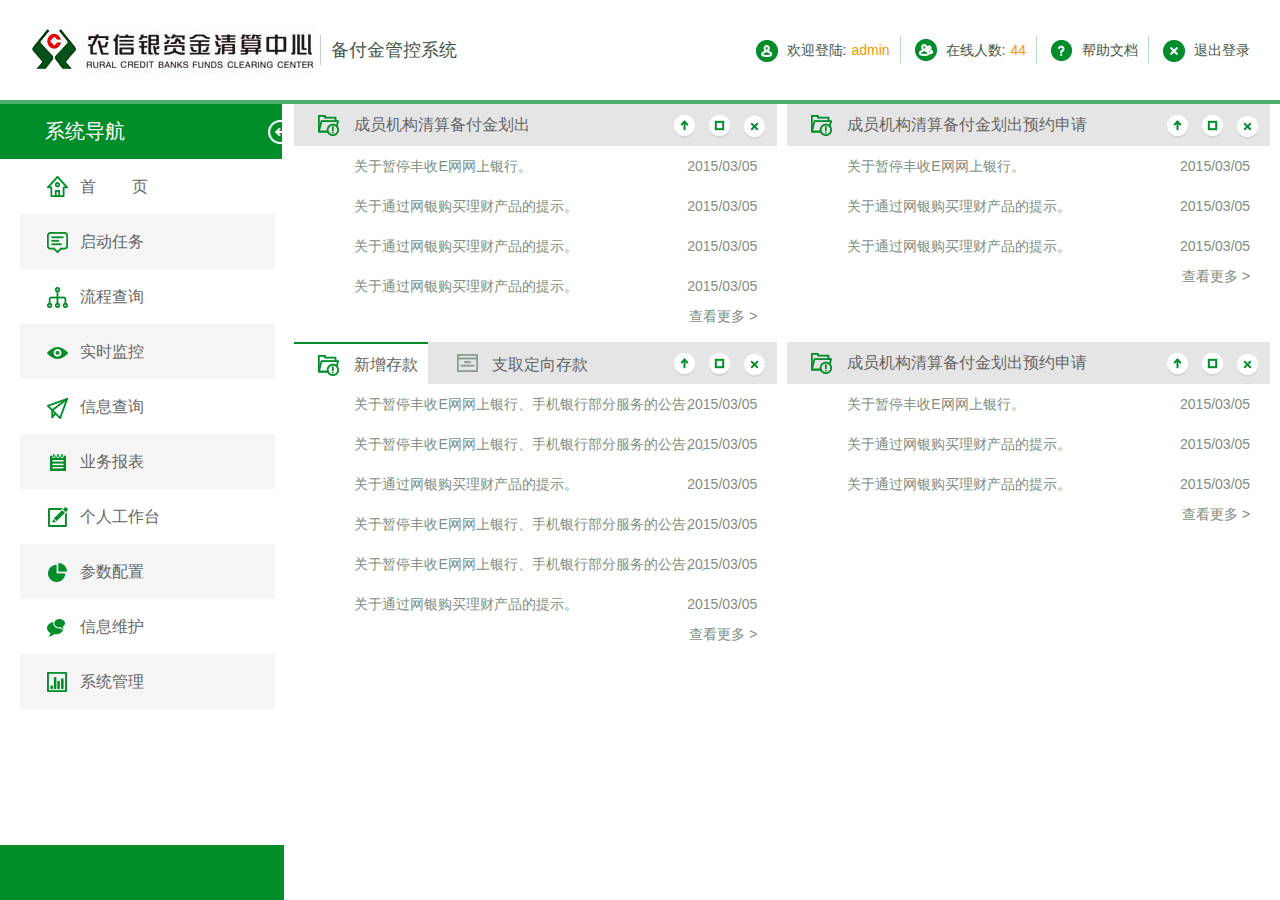
<file: index.html>
<!DOCTYPE html>
<html>
<head>
	<title>农信银</title>
	<meta charset="utf-8">
	<meta name="description" content="" />
	<meta name="keywords" content="" />
	<link type="text/css" rel="stylesheet" href="css/reset.css">
	<link type="text/css" rel="stylesheet" href="css/index.css">
	<link type="text/css" rel="stylesheet" href="css/jquery.mCustomScrollbar.css">
	<script type="text/javascript" src="js/jquery-1.10.1.min.js"></script>
	<script type="text/javascript" src="js/index.js"></script>	
	<script type="text/javascript" src="js/jquery.mCustomScrollbar.js"></script>
	<script>
		$(document).ready(function(){
  		$(".navtop").click(function(){  			
  			if($(".content").css('marginLeft')!='0px'){
				$(".content").css('marginLeft','0px');
  			}else{
				$(".content").css('marginLeft','-380px');
  			}
  			
    	
  });
});
</script>
</head>
<body>
	<div class="head">
		<div class="logo"><img src="images/logo.jpg" width="290" height="50"></div>
		<p>备付金管控系统</p>
		<ul>
			<li><img src="images/logon.png">欢迎登陆:<span>admin</span></li>
			<li><img src="images/online.png">在线人数:<span>44</span></li>
			<li><img src="images/help.png"><a href="#">帮助文档</a></li>
			<li class="delate"><img src="images/delate.png"><a href="#">退出登录</a></li>
			<div class="clear"></div>
		</ul>
	</div>
	<div class="content">
		<div class="connav">
			<p class="navtop">系统导航</p>
			<ul>
				<li>
					<a href="javascript:void(0)"><img src="images/ln1.png">首 <span></span>页</a>
					<dl>
						<dd><a href="#">成员机构清算备付金划入</a></dd>
					</dl>					
				</li>
				<li>
					<a href="javascript:void(0)"><img src="images/ln2.png">启动任务</a>
					<dl>
						<dd><a href="#">成员机构清算备付金划入</a></dd>
					</dl>						
				</li>
				<li>
					<a href="javascript:void(0)"><img src="images/ln3.png">流程查询</a>
					<dl>
						<dd><a href="#">成员机构清算备付金划入</a></dd>
						<dd><a href="#">成员机构清算备付金划出</a></dd>
						<dd><a href="#">开立银行存款帐户</a></dd>
						<dd><a href="#">撤销银行存款帐户</a></dd>
						<dd><a href="#">清算专用存款帐户资金划入</a></dd>
						<dd><a href="#">清算专用存款帐户资金划出</a></dd>
						<dd><a href="#">划转活期存款</a></dd>
						<dd><a href="#">新增存款</a></dd>
						<dd><a href="#">支取定期存款</a></dd>
						<dd><a href="#">转存定期存款</a></dd>
						<dd><a href="#">购买国债</a></dd>
						<dd><a href="#">兑付国债</a></dd>
						<dd><a href="#">成员机构信息维护</a></dd>
						<dd><a href="#">文档管理</a></dd>
						<dd><a href="#">自动划出预约申请流程</a></dd>
						<dd><a href="#">业务部冲账</a></dd>
					</dl>					
				</li>
				<li><a href="javascript:void(0)"><img src="images/ln4.png">实时监控</a></li>
				<li><a href="javascript:void(0)"><img src="images/ln5.png">信息查询</a></li>
				<li><a href="javascript:void(0)"><img src="images/ln6.png">业务报表</a></li>
				<li><a href="javascript:void(0)"><img src="images/ln7.png">个人工作台</a></li>
				<li><a href="javascript:void(0)"><img src="images/ln8.png">参数配置</a></li>
				<li><a href="javascript:void(0)"><img src="images/ln9.png">信息维护</a></li>
				<li><a href="javascript:void(0)"><img src="images/ln10.png">系统管理</a></li>
			</ul>
			<p class="navbtm"></p>
		</div>
		<div class="right">
			<div class="workbox">
				<div class="hd">
					<p class="tab"><a href="" class="workon">成员机构清算备付金划出</a></p>
					<ul class="btns">
						<li><img src="images/up01.png" draggable="false"></li>
						<li><img src="images/bigwindow.png" draggable="false"></li>
						<li><img src="images/delate01.png" draggable="false"></li>
					</ul>
				</div>
				<div class="bd">
					<dl>
						<dd><a href="#">关于暂停丰收E网网上银行。</a><span>2015/03/05</span></dd>
						<dd><a href="#">关于通过网银购买理财产品的提示。</a><span>2015/03/05</span></dd>
						<dd><a href="#">关于通过网银购买理财产品的提示。</a><span>2015/03/05</span></dd>
						<dd><a href="#">关于通过网银购买理财产品的提示。</a><span>2015/03/05</span></dd>
					</dl>
					<div class="more"><a href="#">查看更多  &gt;</a></div>
				</div>				
			</div>
			<div class="workbox">
				<div class="hd">
					<p class="tab"><a href="" class="workon">成员机构清算备付金划出预约申请</a></p>
					<ul class="btns">
						<li><img src="images/up01.png" draggable="false"></li>
						<li><img src="images/bigwindow.png" draggable="false"></li>
						<li><img src="images/delate01.png" draggable="false"></li>
					</ul>
				</div>
				<div class="bd">
					<dl>
						<dd><a href="#">关于暂停丰收E网网上银行。</a><span>2015/03/05</span></dd>
						<dd><a href="#">关于通过网银购买理财产品的提示。</a><span>2015/03/05</span></dd>
						<dd><a href="#">关于通过网银购买理财产品的提示。</a><span>2015/03/05</span></dd>
					</dl>
					<div class="more"><a href="#">查看更多  &gt;</a></div>
				</div>
			</div>
			<div class="clear"></div>			
			<div class="workbox">
				<div class="hd">
					<p class="tab">
						<a href="javascript:void(0)" class="note-out active">新增存款</a>
						<a href="javascript:void(0)" class="note-in">支取定向存款</a>						
					</p>
					<ul class="btns">
						<li><img src="images/up01.png" draggable="false"></li>
						<li><img src="images/bigwindow.png" draggable="false"></li>
						<li><img src="images/delate01.png" draggable="false"></li>
					</ul>
				</div>
				<div class="bd">
					<dl>
						<dd><a href="#">关于暂停丰收E网网上银行、手机银行部分服务的公告。</a><span>2015/03/05</span></dd>
						<dd><a href="#">关于暂停丰收E网网上银行、手机银行部分服务的公告。。</a><span>2015/03/05</span></dd>
						<dd><a href="#">关于通过网银购买理财产品的提示。</a><span>2015/03/05</span></dd>
						<dd><a href="#">关于暂停丰收E网网上银行、手机银行部分服务的公告。</a><span>2015/03/05</span></dd>
						<dd><a href="#">关于暂停丰收E网网上银行、手机银行部分服务的公告。。</a><span>2015/03/05</span></dd>
						<dd><a href="#">关于通过网银购买理财产品的提示。</a><span>2015/03/05</span></dd>						
					</dl>
					<div class="more"><a href="#">查看更多  &gt;</a></div>
				</div>
				<div class="bd" style="display: none;">
					<dl>
						<dd>2</dd>
					</dl>
				</div>
				<div class="bd" style="display: none;">
					<dl>
						<dd>3</dd>
					</dl>
				</div>
			</div>
			<div class="workbox">
				<div class="hd">
					<p class="tab"><a href="" class="workon">成员机构清算备付金划出预约申请</a></p>
					<ul class="btns">
						<li><img src="images/up01.png" draggable="false"></li>
						<li><img src="images/bigwindow.png" draggable="false"></li>
						<li><img src="images/delate01.png" draggable="false"></li>
					</ul>
				</div>
				<div class="bd">
					<dl>
						<dd><a href="#">关于暂停丰收E网网上银行。</a><span>2015/03/05</span></dd>
						<dd><a href="#">关于通过网银购买理财产品的提示。</a><span>2015/03/05</span></dd>
						<dd><a href="#">关于通过网银购买理财产品的提示。</a><span>2015/03/05</span></dd>
					</dl>
					<div class="more"><a href="#">查看更多  &gt;</a></div>
				</div>
			</div>			
		</div>
	</div>	

	</body>
</html>
</file>
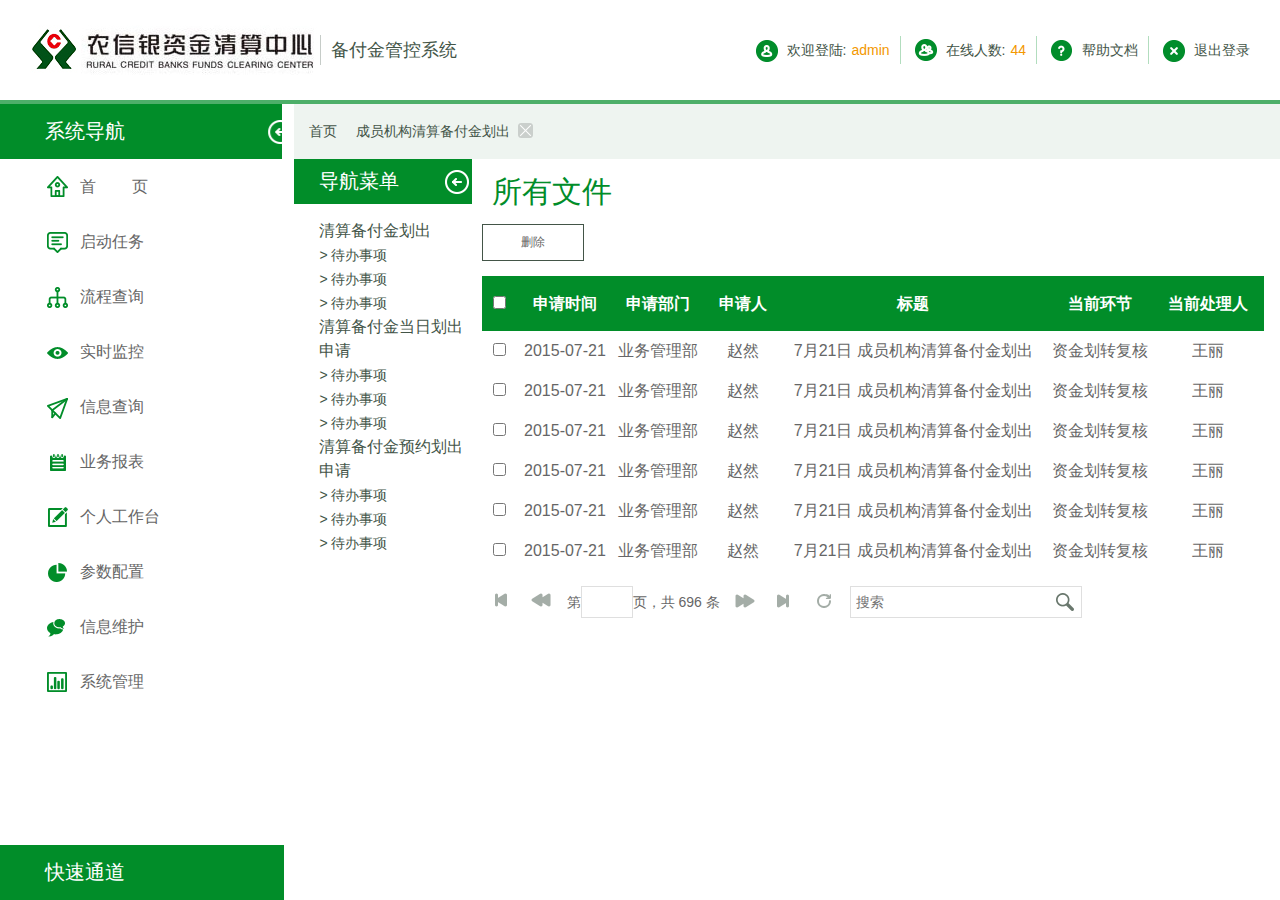
<file: allfile.html>
<!DOCTYPE html>
<html>
<head>
	<title>农信银</title>
	<meta charset="utf-8">
	<meta name="description" content="" />
	<meta name="keywords" content="" />
	<link type="text/css" rel="stylesheet" href="css/reset.css">
	<link type="text/css" rel="stylesheet" href="css/index.css">
	<link type="text/css" rel="stylesheet" href="css/npmsFormShow.css">		
	<link type="text/css" rel="stylesheet" href="css/jquery.mCustomScrollbar.css">
	<script type="text/javascript" src="js/jquery-1.10.1.min.js"></script>
	<script type="text/javascript" src="js/index.js"></script>	
	<script type="text/javascript" src="js/jquery.mCustomScrollbar.js"></script>
</head>
<body>
	<div class="head">
		<div class="logo"><img src="images/logo.jpg" width="290" height="50"></div>
		<p>备付金管控系统</p>
		<ul>
			<li><img src="images/logon.png">欢迎登陆:<span>admin</span></li>
			<li><img src="images/online.png">在线人数:<span>44</span></li>
			<li><img src="images/help.png"><a href="#">帮助文档</a></li>
			<li class="delate"><img src="images/delate.png"><a href="#">退出登录</a></li>
			<div class="clear"></div>
		</ul>
	</div>
	<div class="content">
		<div class="connav">
			<p class="navtop">系统导航</p>
			<ul>
				<li>
					<a href="javascript:void(0)"><img src="images/ln1.png">首 <span></span>页</a>
					<dl>
						<dd><a href="#">成员机构清算备付金划入</a></dd>
					</dl>					
				</li>
				<li>
					<a href="javascript:void(0)"><img src="images/ln2.png">启动任务</a>
					<dl>
						<dd><a href="#">成员机构清算备付金划入</a></dd>
					</dl>						
				</li>
				<li>
					<a href="javascript:void(0)"><img src="images/ln3.png">流程查询</a>
					<dl>
						<dd><a href="#">成员机构清算备付金划入</a></dd>
						<dd><a href="#">成员机构清算备付金划出</a></dd>
						<dd><a href="#">开立银行存款帐户</a></dd>
						<dd><a href="#">撤销银行存款帐户</a></dd>
						<dd><a href="#">清算专用存款帐户资金划入</a></dd>
						<dd><a href="#">清算专用存款帐户资金划出</a></dd>
						<dd><a href="#">划转活期存款</a></dd>
						<dd><a href="#">新增存款</a></dd>
						<dd><a href="#">支取定期存款</a></dd>
						<dd><a href="#">转存定期存款</a></dd>
						<dd><a href="#">购买国债</a></dd>
						<dd><a href="#">兑付国债</a></dd>
						<dd><a href="#">成员机构信息维护</a></dd>
						<dd><a href="#">文档管理</a></dd>
						<dd><a href="#">自动划出预约申请流程</a></dd>
						<dd><a href="#">业务部冲账</a></dd>
					</dl>					
				</li>
				<li><a href="javascript:void(0)"><img src="images/ln4.png">实时监控</a></li>
				<li><a href="javascript:void(0)"><img src="images/ln5.png">信息查询</a></li>
				<li><a href="javascript:void(0)"><img src="images/ln6.png">业务报表</a></li>
				<li><a href="javascript:void(0)"><img src="images/ln7.png">个人工作台</a></li>
				<li><a href="javascript:void(0)"><img src="images/ln8.png">参数配置</a></li>
				<li><a href="javascript:void(0)"><img src="images/ln9.png">信息维护</a></li>
				<li><a href="javascript:void(0)"><img src="images/ln10.png">系统管理</a></li>
			</ul>
			<p class="navbtm">快速通道</p>
		</div>
		<div class="right">
			<div class="bar">
				<a href="#">首页</a>
				<a class="close" href="#">成员机构清算备付金划出</a>
			</div>
			<div class="rightFrame">
				<div class="cloumn clearfix">
					<div class="rightnav">
						<div class="title">导航菜单</div>
						<ul>
							<li>
								清算备付金划出
								<dl>
									<dd><a href="#">&gt;&nbsp;待办事项</a></dd>
									<dd><a href="#">&gt;&nbsp;待办事项</a></dd>
									<dd><a href="#">&gt;&nbsp;待办事项</a></dd>
								</dl>
							</li>
							<li>
								清算备付金当日划出申请
								<dl>
									<dd><a href="#">&gt;&nbsp;待办事项</a></dd>
									<dd><a href="#">&gt;&nbsp;待办事项</a></dd>
									<dd><a href="#">&gt;&nbsp;待办事项</a></dd>
								</dl>								
							</li>
							<li>
								清算备付金预约划出申请
								<dl>
									<dd><a href="#">&gt;&nbsp;待办事项</a></dd>
									<dd><a href="#">&gt;&nbsp;待办事项</a></dd>
									<dd><a href="#">&gt;&nbsp;待办事项</a></dd>
								</dl>								
							</li>
						</ul>
					</div>
					<div class="rightcontentbox">
						<h1>所有文件</h1>
						<span class="delete"><a href="#">删除</a></span>
						<table width="100%" border="0" cellspacing="0" cellpadding="0" class="allfile">
						  <tr>
						    <th scope="col"><input type="checkbox" id="All" /></th>
						    <th scope="col">申请时间</th>
						    <th scope="col">申请部门</th>
						    <th scope="col">申请人</th>
						    <th scope="col">标题</th>
						    <th scope="col">当前环节</th>
						    <th scope="col">当前处理人</th>
						  </tr>
						  <tr>
						    <td><input type="checkbox" class="All" /></td>
						    <td>2015-07-21 </td>
						    <td> 业务管理部</td>
						    <td>赵然 </td>
						    <td>7月21日 成员机构清算备付金划出</td>
						    <td>资金划转复核</td>
						    <td>王丽</td>
						  </tr>
						  <tr>
						    <td><input type="checkbox" class="All" /></td>
						    <td>2015-07-21 </td>
						    <td> 业务管理部</td>
						    <td>赵然 </td>
						    <td>7月21日 成员机构清算备付金划出</td>
						    <td>资金划转复核</td>
						    <td>王丽</td>
						  </tr>
						  <tr>
						    <td><input type="checkbox" class="All" /></td>
						    <td>2015-07-21 </td>
						    <td> 业务管理部</td>
						    <td>赵然 </td>
						    <td>7月21日 成员机构清算备付金划出</td>
						    <td>资金划转复核</td>
						    <td>王丽</td>
						  </tr>
						  <tr>
						    <td><input type="checkbox" class="All" /></td>
						    <td>2015-07-21 </td>
						    <td> 业务管理部</td>
						    <td>赵然 </td>
						    <td>7月21日 成员机构清算备付金划出</td>
						    <td>资金划转复核</td>
						    <td>王丽</td>
						  </tr>
						  <tr>
						    <td><input type="checkbox" class="All" /></td>
						    <td>2015-07-21 </td>
						    <td> 业务管理部</td>
						    <td>赵然 </td>
						    <td>7月21日 成员机构清算备付金划出</td>
						    <td>资金划转复核</td>
						    <td>王丽</td>
						  </tr>
						  <tr>
						    <td><input type="checkbox" class="All" /></td>
						    <td>2015-07-21 </td>
						    <td> 业务管理部</td>
						    <td>赵然 </td>
						    <td>7月21日 成员机构清算备付金划出</td>
						    <td>资金划转复核</td>
						    <td>王丽</td>
						  </tr>      
						</table>
						<dl class="page">
							<dd class="first"><a href="#"></a></dd>
							<dd class="prev"><a href="#"></a></dd>
							<dd class="jump">第<input type="text" value="" />页，共 696 条</dd>
							<dd class="next"><a href="#"></a></dd>
							<dd class="last"><a href="#"></a></dd>
							<dd class="refresh"><a href="#"></a></dd>
							<dd class="search"><input type="text" value="" placeholder="搜索" /></dd>
						</dl>
					</div>
				</div>
			</div>
		</div>
	</div>	
</body>
</html>
</file>
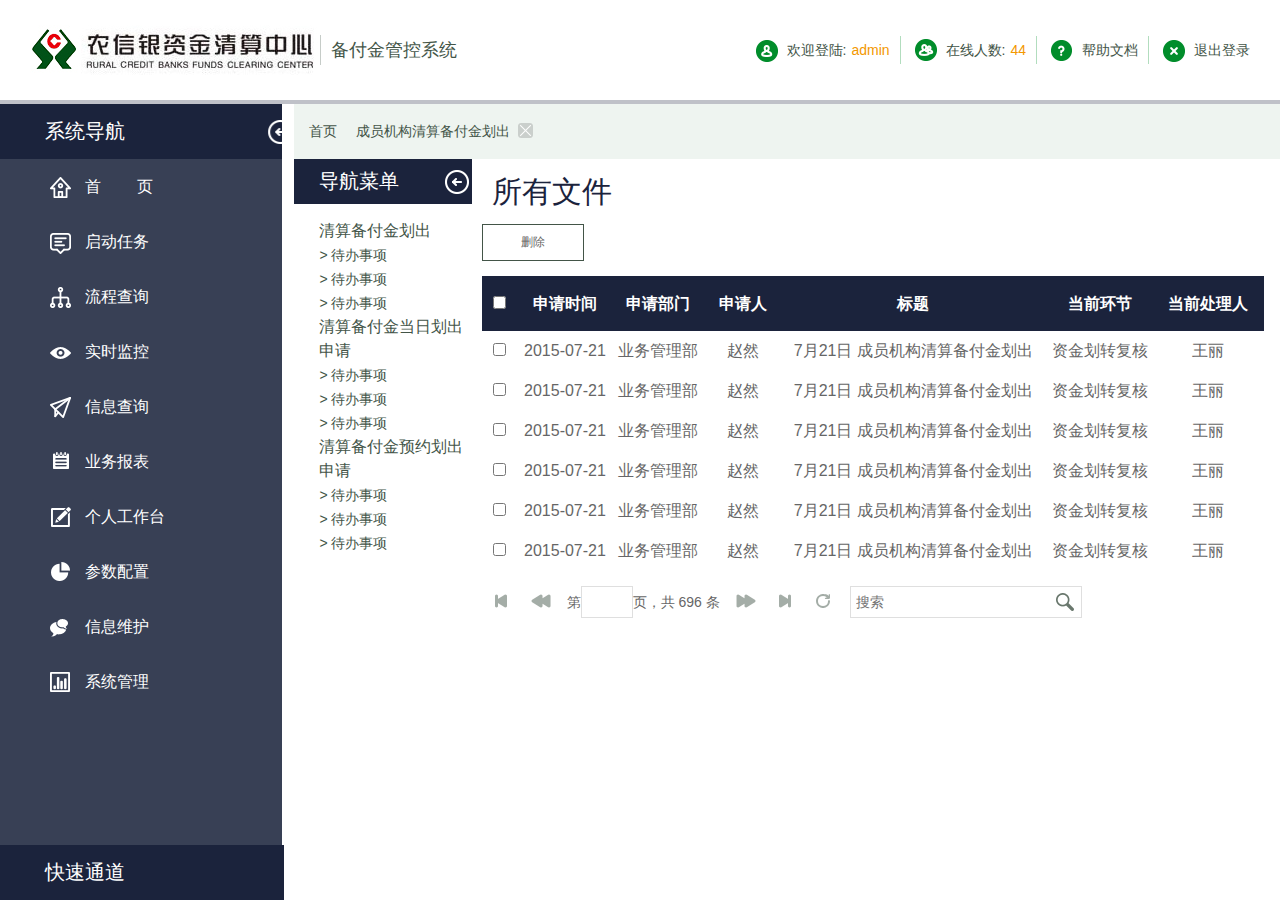
<file: allfile2.html>
<!DOCTYPE html>
<html>
<head>
	<title>农信银</title>
	<meta charset="utf-8">
	<meta name="description" content="" />
	<meta name="keywords" content="" />
	<link type="text/css" rel="stylesheet" href="css/reset.css">
	<link type="text/css" rel="stylesheet" href="css/index.css">
	<link type="text/css" rel="stylesheet" href="css/jquery.mCustomScrollbar.css">
	<link type="text/css" rel="stylesheet" href="css/npmsFormShow.css">
	<script type="text/javascript" src="js/jquery-1.10.1.min.js"></script>
	<script type="text/javascript" src="js/index.js"></script>	
	<script type="text/javascript" src="js/jquery.mCustomScrollbar.js"></script>
</head>
<body class="black">
	<div class="head">
		<div class="logo"><img src="images/logo.jpg" width="290" height="50"></div>
		<p>备付金管控系统</p>
		<ul>
			<li><img src="images/logon.png">欢迎登陆:<span>admin</span></li>
			<li><img src="images/online.png">在线人数:<span>44</span></li>
			<li><img src="images/help.png"><a href="#">帮助文档</a></li>
			<li class="delate"><img src="images/delate.png"><a href="#">退出登录</a></li>
			<div class="clear"></div>
		</ul>
	</div>
	<div class="content">
		<div class="connav">
			<p class="navtop">系统导航</p>
			<ul>
				<li>
					<a href="javascript:void(0)"><img src="images/black/ln1.png">首 <span></span>页</a>
					<dl>
						<dd><a href="#">成员机构清算备付金划入</a></dd>
					</dl>					
				</li>
				<li>
					<a href="javascript:void(0)"><img src="images/black/ln2.png">启动任务</a>
					<dl>
						<dd><a href="#">成员机构清算备付金划入</a></dd>
					</dl>						
				</li>
				<li>
					<a href="javascript:void(0)"><img src="images/black/ln3.png">流程查询</a>
					<dl>
						<dd><a href="#">成员机构清算备付金划入</a></dd>
						<dd><a href="#">成员机构清算备付金划出</a></dd>
						<dd><a href="#">开立银行存款帐户</a></dd>
						<dd><a href="#">撤销银行存款帐户</a></dd>
						<dd><a href="#">清算专用存款帐户资金划入</a></dd>
						<dd><a href="#">清算专用存款帐户资金划出</a></dd>
						<dd><a href="#">划转活期存款</a></dd>
						<dd><a href="#">新增存款</a></dd>
						<dd><a href="#">支取定期存款</a></dd>
						<dd><a href="#">转存定期存款</a></dd>
						<dd><a href="#">购买国债</a></dd>
						<dd><a href="#">兑付国债</a></dd>
						<dd><a href="#">成员机构信息维护</a></dd>
						<dd><a href="#">文档管理</a></dd>
						<dd><a href="#">自动划出预约申请流程</a></dd>
						<dd><a href="#">业务部冲账</a></dd>
					</dl>					
				</li>
				<li><a href="javascript:void(0)"><img src="images/black/ln4.png">实时监控</a></li>
				<li><a href="javascript:void(0)"><img src="images/black/ln5.png">信息查询</a></li>
				<li><a href="javascript:void(0)"><img src="images/black/ln6.png">业务报表</a></li>
				<li><a href="javascript:void(0)"><img src="images/black/ln7.png">个人工作台</a></li>
				<li><a href="javascript:void(0)"><img src="images/black/ln8.png">参数配置</a></li>
				<li><a href="javascript:void(0)"><img src="images/black/ln9.png">信息维护</a></li>
				<li><a href="javascript:void(0)"><img src="images/black/ln10.png">系统管理</a></li>
			</ul>
			<p class="navbtm">快速通道</p>
		</div>
		<div class="right">
			<div class="bar">
				<a href="#">首页</a>
				<a class="close" href="#">成员机构清算备付金划出</a>
			</div>
			<div class="rightFrame">
				<div class="cloumn clearfix">
					<div class="rightnav">
						<div class="title">导航菜单</div>
						<ul>
							<li>
								清算备付金划出
								<dl>
									<dd><a href="#">&gt;&nbsp;待办事项</a></dd>
									<dd><a href="#">&gt;&nbsp;待办事项</a></dd>
									<dd><a href="#">&gt;&nbsp;待办事项</a></dd>
								</dl>
							</li>
							<li>
								清算备付金当日划出申请
								<dl>
									<dd><a href="#">&gt;&nbsp;待办事项</a></dd>
									<dd><a href="#">&gt;&nbsp;待办事项</a></dd>
									<dd><a href="#">&gt;&nbsp;待办事项</a></dd>
								</dl>								
							</li>
							<li>
								清算备付金预约划出申请
								<dl>
									<dd><a href="#">&gt;&nbsp;待办事项</a></dd>
									<dd><a href="#">&gt;&nbsp;待办事项</a></dd>
									<dd><a href="#">&gt;&nbsp;待办事项</a></dd>
								</dl>								
							</li>
						</ul>
					</div>
					<div class="rightcontentbox">
						<h1>所有文件</h1>
						<span class="delete"><a href="#">删除</a></span>
						<table width="100%" border="0" cellspacing="0" cellpadding="0" class="allfile">
						  <tr>
						    <th scope="col"><input type="checkbox" id="All" /></th>
						    <th scope="col">申请时间</th>
						    <th scope="col">申请部门</th>
						    <th scope="col">申请人</th>
						    <th scope="col">标题</th>
						    <th scope="col">当前环节</th>
						    <th scope="col">当前处理人</th>
						  </tr>
						  <tr>
						    <td><input type="checkbox" class="All" /></td>
						    <td>2015-07-21 </td>
						    <td> 业务管理部</td>
						    <td>赵然 </td>
						    <td>7月21日 成员机构清算备付金划出</td>
						    <td>资金划转复核</td>
						    <td>王丽</td>
						  </tr>
						  <tr>
						    <td><input type="checkbox" class="All" /></td>
						    <td>2015-07-21 </td>
						    <td> 业务管理部</td>
						    <td>赵然 </td>
						    <td>7月21日 成员机构清算备付金划出</td>
						    <td>资金划转复核</td>
						    <td>王丽</td>
						  </tr>
						  <tr>
						    <td><input type="checkbox" class="All" /></td>
						    <td>2015-07-21 </td>
						    <td> 业务管理部</td>
						    <td>赵然 </td>
						    <td>7月21日 成员机构清算备付金划出</td>
						    <td>资金划转复核</td>
						    <td>王丽</td>
						  </tr>
						  <tr>
						    <td><input type="checkbox" class="All" /></td>
						    <td>2015-07-21 </td>
						    <td> 业务管理部</td>
						    <td>赵然 </td>
						    <td>7月21日 成员机构清算备付金划出</td>
						    <td>资金划转复核</td>
						    <td>王丽</td>
						  </tr>
						  <tr>
						    <td><input type="checkbox" class="All" /></td>
						    <td>2015-07-21 </td>
						    <td> 业务管理部</td>
						    <td>赵然 </td>
						    <td>7月21日 成员机构清算备付金划出</td>
						    <td>资金划转复核</td>
						    <td>王丽</td>
						  </tr>
						  <tr>
						    <td><input type="checkbox" class="All" /></td>
						    <td>2015-07-21 </td>
						    <td> 业务管理部</td>
						    <td>赵然 </td>
						    <td>7月21日 成员机构清算备付金划出</td>
						    <td>资金划转复核</td>
						    <td>王丽</td>
						  </tr>      
						</table>
						<dl class="page">
							<dd class="first"><a href="#"></a></dd>
							<dd class="prev"><a href="#"></a></dd>
							<dd class="jump">第<input type="text" value="" />页，共 696 条</dd>
							<dd class="next"><a href="#"></a></dd>
							<dd class="last"><a href="#"></a></dd>
							<dd class="refresh"><a href="#"></a></dd>
							<dd class="search"><input type="text" value="" placeholder="搜索" /></dd>
						</dl>
					</div>
				</div>
			</div>
		</div>
	</div>	
</body>
</html>
</file>
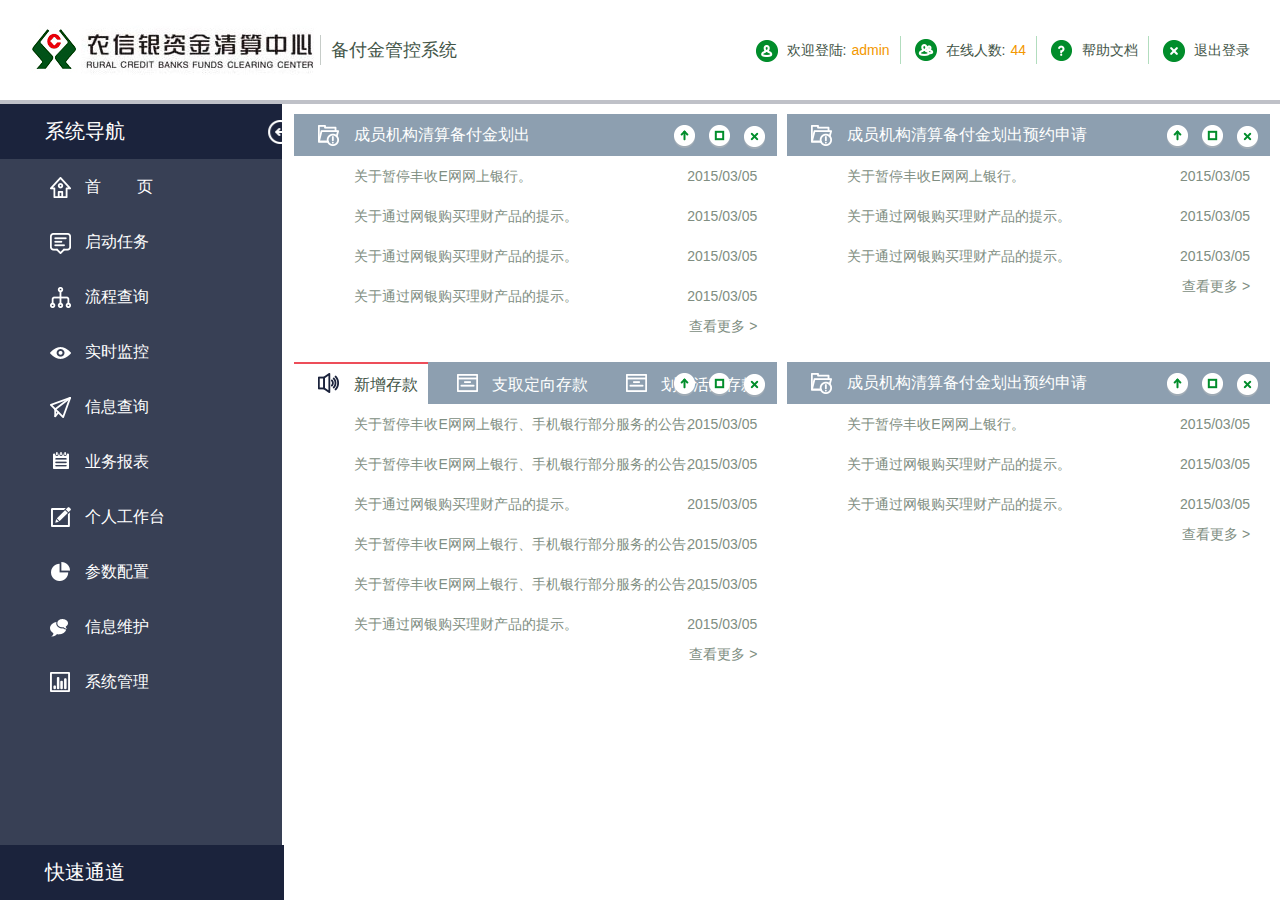
<file: index2.html>
<!DOCTYPE html>
<html>
<head>
	<title>农信银</title>
	<meta charset="utf-8">
	<meta name="description" content="" />
	<meta name="keywords" content="" />
	<link type="text/css" rel="stylesheet" href="css/reset.css">
	<link type="text/css" rel="stylesheet" href="css/index.css">
	<link type="text/css" rel="stylesheet" href="css/jquery.mCustomScrollbar.css">
	<link type="text/css" rel="stylesheet" href="css/npmsFormShow.css">
	<script type="text/javascript" src="js/jquery-1.10.1.min.js"></script>
	<script type="text/javascript" src="js/index.js"></script>	
	<script type="text/javascript" src="js/jquery.mCustomScrollbar.js"></script>
</head>
<body class="black">
	<div class="head">
		<div class="logo"><img src="images/logo.jpg" width="290" height="50"></div>
		<p>备付金管控系统</p>
		<ul>
			<li><img src="images/logon.png">欢迎登陆:<span>admin</span></li>
			<li><img src="images/online.png">在线人数:<span>44</span></li>
			<li><img src="images/help.png"><a href="#">帮助文档</a></li>
			<li class="delate"><img src="images/delate.png"><a href="#">退出登录</a></li>
			<div class="clear"></div>
		</ul>
	</div>
	<div class="content">
		<div class="connav">
			<p class="navtop">系统导航</p>
			<ul>
				<li>
					<a href="javascript:void(0)"><img src="images/black/ln1.png">首 <span></span>页</a>
					<dl>
						<dd><a href="#">成员机构清算备付金划入</a></dd>
					</dl>					
				</li>
				<li>
					<a href="javascript:void(0)"><img src="images/black/ln2.png">启动任务</a>
					<dl>
						<dd><a href="#">成员机构清算备付金划入</a></dd>
					</dl>						
				</li>
				<li>
					<a href="javascript:void(0)"><img src="images/black/ln3.png">流程查询</a>
					<dl>
						<dd><a href="#">成员机构清算备付金划入</a></dd>
						<dd><a href="#">成员机构清算备付金划出</a></dd>
						<dd><a href="#">开立银行存款帐户</a></dd>
						<dd><a href="#">撤销银行存款帐户</a></dd>
						<dd><a href="#">清算专用存款帐户资金划入</a></dd>
						<dd><a href="#">清算专用存款帐户资金划出</a></dd>
						<dd><a href="#">划转活期存款</a></dd>
						<dd><a href="#">新增存款</a></dd>
						<dd><a href="#">支取定期存款</a></dd>
						<dd><a href="#">转存定期存款</a></dd>
						<dd><a href="#">购买国债</a></dd>
						<dd><a href="#">兑付国债</a></dd>
						<dd><a href="#">成员机构信息维护</a></dd>
						<dd><a href="#">文档管理</a></dd>
						<dd><a href="#">自动划出预约申请流程</a></dd>
						<dd><a href="#">业务部冲账</a></dd>
					</dl>					
				</li>
				<li><a href="javascript:void(0)"><img src="images/black/ln4.png">实时监控</a></li>
				<li><a href="javascript:void(0)"><img src="images/black/ln5.png">信息查询</a></li>
				<li><a href="javascript:void(0)"><img src="images/black/ln6.png">业务报表</a></li>
				<li><a href="javascript:void(0)"><img src="images/black/ln7.png">个人工作台</a></li>
				<li><a href="javascript:void(0)"><img src="images/black/ln8.png">参数配置</a></li>
				<li><a href="javascript:void(0)"><img src="images/black/ln9.png">信息维护</a></li>
				<li><a href="javascript:void(0)"><img src="images/black/ln10.png">系统管理</a></li>
			</ul>
			<p class="navbtm">快速通道</p>
		</div>
		<div class="right">
			<div class="workbox">
				<div class="hd">
					<p class="tab"><a href="" class="workon">成员机构清算备付金划出</a></p>
					<ul class="btns">
						<li><img src="images/up01.png" draggable="false"></li>
						<li><img src="images/bigwindow.png" draggable="false"></li>
						<li><img src="images/delate01.png" draggable="false"></li>
					</ul>
				</div>
				<div class="bd">
					<dl>
						<dd><a href="#">关于暂停丰收E网网上银行。</a><span>2015/03/05</span></dd>
						<dd><a href="#">关于通过网银购买理财产品的提示。</a><span>2015/03/05</span></dd>
						<dd><a href="#">关于通过网银购买理财产品的提示。</a><span>2015/03/05</span></dd>
						<dd><a href="#">关于通过网银购买理财产品的提示。</a><span>2015/03/05</span></dd>
					</dl>
					<div class="more"><a href="#">查看更多  &gt;</a></div>
				</div>				
			</div>
			<div class="workbox">
				<div class="hd">
					<p class="tab"><a href="" class="workon">成员机构清算备付金划出预约申请</a></p>
					<ul class="btns">
						<li><img src="images/up01.png" draggable="false"></li>
						<li><img src="images/bigwindow.png" draggable="false"></li>
						<li><img src="images/delate01.png" draggable="false"></li>
					</ul>
				</div>
				<div class="bd">
					<dl>
						<dd><a href="#">关于暂停丰收E网网上银行。</a><span>2015/03/05</span></dd>
						<dd><a href="#">关于通过网银购买理财产品的提示。</a><span>2015/03/05</span></dd>
						<dd><a href="#">关于通过网银购买理财产品的提示。</a><span>2015/03/05</span></dd>
					</dl>
					<div class="more"><a href="#">查看更多  &gt;</a></div>
				</div>
			</div>
			<div class="clear"></div>			
			<div class="workbox">
				<div class="hd">
					<p class="tab">
						<a href="javascript:void(0)" class="note-out active">新增存款</a>
						<a href="javascript:void(0)" class="note-in">支取定向存款</a>
						<a href="javascript:void(0)" class="note-in">划转活期存款</a>
					</p>
					<ul class="btns">
						<li><img src="images/up01.png" draggable="false"></li>
						<li><img src="images/bigwindow.png" draggable="false"></li>
						<li><img src="images/delate01.png" draggable="false"></li>
					</ul>
				</div>
				<div class="bd">
					<dl>
						<dd><a href="#">关于暂停丰收E网网上银行、手机银行部分服务的公告。</a><span>2015/03/05</span></dd>
						<dd><a href="#">关于暂停丰收E网网上银行、手机银行部分服务的公告。。</a><span>2015/03/05</span></dd>
						<dd><a href="#">关于通过网银购买理财产品的提示。</a><span>2015/03/05</span></dd>
						<dd><a href="#">关于暂停丰收E网网上银行、手机银行部分服务的公告。</a><span>2015/03/05</span></dd>
						<dd><a href="#">关于暂停丰收E网网上银行、手机银行部分服务的公告。。</a><span>2015/03/05</span></dd>
						<dd><a href="#">关于通过网银购买理财产品的提示。</a><span>2015/03/05</span></dd>						
					</dl>
					<div class="more"><a href="#">查看更多  &gt;</a></div>
				</div>
				<div class="bd" style="display: none;">
					<dl>
						<dd>2</dd>
					</dl>
				</div>
				<div class="bd" style="display: none;">
					<dl>
						<dd>3</dd>
					</dl>
				</div>
			</div>
			<div class="workbox">
				<div class="hd">
					<p class="tab"><a href="" class="workon">成员机构清算备付金划出预约申请</a></p>
					<ul class="btns">
						<li><img src="images/up01.png" draggable="false"></li>
						<li><img src="images/bigwindow.png" draggable="false"></li>
						<li><img src="images/delate01.png" draggable="false"></li>
					</ul>
				</div>
				<div class="bd">
					<dl>
						<dd><a href="#">关于暂停丰收E网网上银行。</a><span>2015/03/05</span></dd>
						<dd><a href="#">关于通过网银购买理财产品的提示。</a><span>2015/03/05</span></dd>
						<dd><a href="#">关于通过网银购买理财产品的提示。</a><span>2015/03/05</span></dd>
					</dl>
					<div class="more"><a href="#">查看更多  &gt;</a></div>
				</div>
			</div>			
		</div>
	</div>	
</body>
</html>
</file>
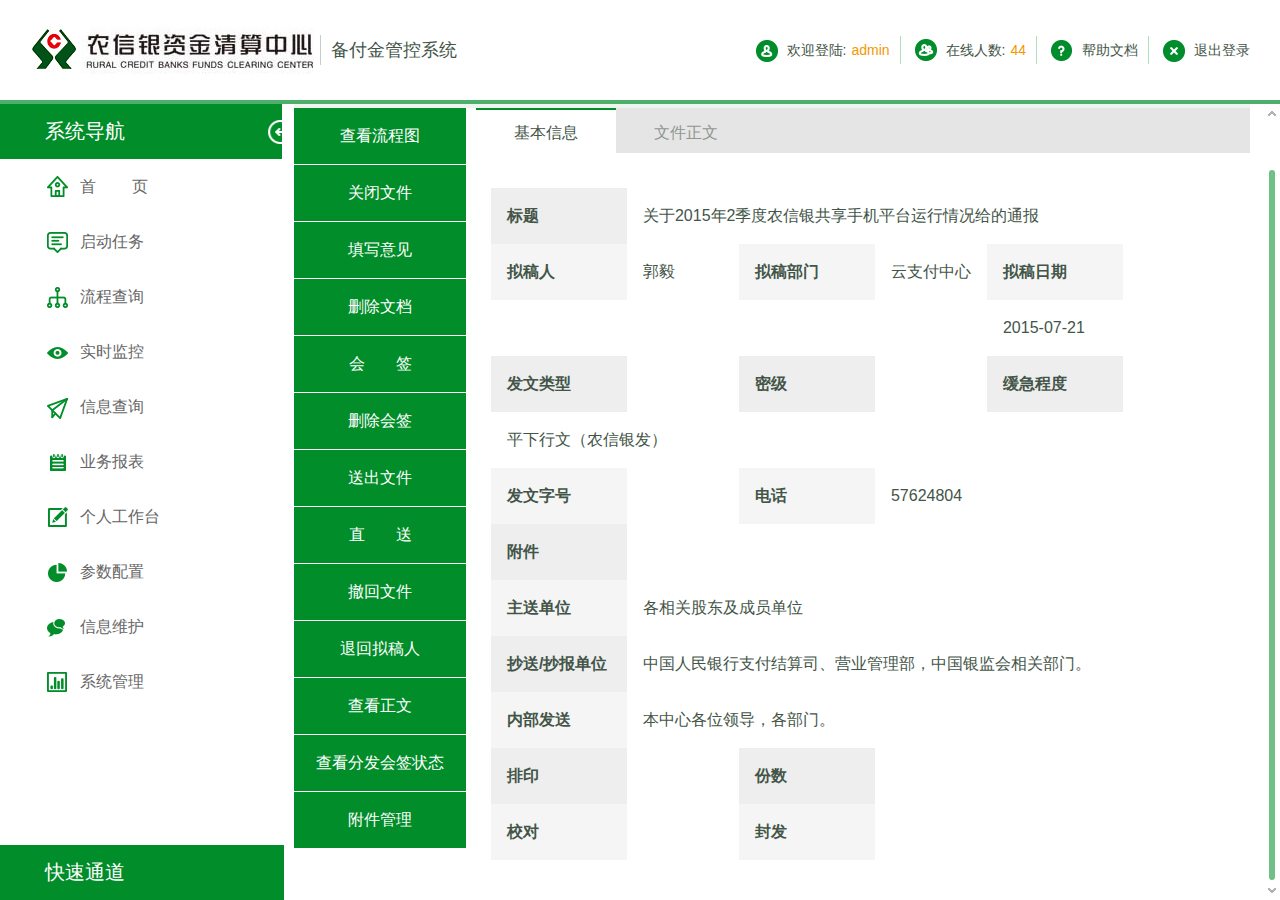
<file: npmsFormShow.html>
<!DOCTYPE html>
<html>
<head>
	<title>农信银</title>
	<meta charset="utf-8">
	<meta name="description" content="" />
	<meta name="keywords" content="" />
	<link type="text/css" rel="stylesheet" href="css/reset.css">
	<link type="text/css" rel="stylesheet" href="css/index.css">
	<link type="text/css" rel="stylesheet" href="css/npmsFormShow.css">
	<link type="text/css" rel="stylesheet" href="css/jquery.mCustomScrollbar.css">
	<script type="text/javascript" src="js/jquery-1.10.1.min.js"></script>
	<script type="text/javascript" src="js/index.js"></script>	
	<script type="text/javascript" src="js/mpmsFormShow.js"></script>
	<script type="text/javascript" src="js/jquery.mCustomScrollbar.js"></script>
</head>
<body>
	<div class="head">
		<div class="logo"><img src="images/logo.jpg" width="290" height="50"></div>
		<p>备付金管控系统</p>
		<ul>
			<li><img src="images/logon.png">欢迎登陆:<span>admin</span></li>
			<li><img src="images/online.png">在线人数:<span>44</span></li>
			<li><img src="images/help.png"><a href="#">帮助文档</a></li>
			<li class="delate"><img src="images/delate.png"><a href="#">退出登录</a></li>
			<div class="clear"></div>
		</ul>
	</div>
	<div class="content">
		<div class="connav">
			<p class="navtop">系统导航</p>
			<ul>
				<li>
					<a href="javascript:void(0)"><img src="images/ln1.png">首 <span></span>页</a>
					<dl>
						<dd><a href="#">成员机构清算备付金划入</a></dd>
					</dl>					
				</li>
				<li>
					<a href="javascript:void(0)"><img src="images/ln2.png">启动任务</a>
					<dl>
						<dd><a href="#">成员机构清算备付金划入</a></dd>
					</dl>						
				</li>
				<li>
					<a href="javascript:void(0)"><img src="images/ln3.png">流程查询</a>
					<dl>
						<dd><a href="#">成员机构清算备付金划入</a></dd>
						<dd><a href="#">成员机构清算备付金划出</a></dd>
						<dd><a href="#">开立银行存款帐户</a></dd>
						<dd><a href="#">撤销银行存款帐户</a></dd>
						<dd><a href="#">清算专用存款帐户资金划入</a></dd>
						<dd><a href="#">清算专用存款帐户资金划出</a></dd>
						<dd><a href="#">划转活期存款</a></dd>
						<dd><a href="#">新增存款</a></dd>
						<dd><a href="#">支取定期存款</a></dd>
						<dd><a href="#">转存定期存款</a></dd>
						<dd><a href="#">购买国债</a></dd>
						<dd><a href="#">兑付国债</a></dd>
						<dd><a href="#">成员机构信息维护</a></dd>
						<dd><a href="#">文档管理</a></dd>
						<dd><a href="#">自动划出预约申请流程</a></dd>
						<dd><a href="#">业务部冲账</a></dd>
					</dl>					
				</li>
				<li><a href="javascript:void(0)"><img src="images/ln4.png">实时监控</a></li>
				<li><a href="javascript:void(0)"><img src="images/ln5.png">信息查询</a></li>
				<li><a href="javascript:void(0)"><img src="images/ln6.png">业务报表</a></li>
				<li><a href="javascript:void(0)"><img src="images/ln7.png">个人工作台</a></li>
				<li><a href="javascript:void(0)"><img src="images/ln8.png">参数配置</a></li>
				<li><a href="javascript:void(0)"><img src="images/ln9.png">信息维护</a></li>
				<li><a href="javascript:void(0)"><img src="images/ln10.png">系统管理</a></li>
			</ul>
			<p class="navbtm">快速通道</p>
		</div>
		<div class="right">
			<div class="bar">
				<a href="#">首页</a>
				<a class="close" href="#">成员机构清算备付金划出</a>
			</div>			
			<div class="rightFrame">
				<div class="cloumn clearfix">
					<div class="rightsidebar">
						<ul>
							<li><a href="#">查看流程图</a></li>
							<li><a href="#">关闭文件</a></li>
							<li><a href="#">填写意见</a></li>
							<li><a href="#">删除文档</a></li>
							<li><a href="#">会&nbsp;&nbsp;&nbsp;&nbsp;&nbsp;&nbsp;&nbsp;签</a></li>
							<li><a href="#">删除会签</a></li>
							<li><a href="#">送出文件</a></li>
							<li><a href="#">直&nbsp;&nbsp;&nbsp;&nbsp;&nbsp;&nbsp;&nbsp;送</a></li>
							<li><a href="#">撤回文件</a></li>
							<li><a href="#">退回拟稿人</a></li>
							<li><a href="#">查看正文</a></li>
							<li><a href="#">查看分发会签状态</a></li>
							<li><a href="#">附件管理</a></li>
						</ul>
					</div>
					<div class="rightcontentbox">
						<div class="tabtags">
							<ul class="clearfix">
								<li class="on"><a href="#">基本信息</a></li>
								<li class=""><a href="#">文件正文</a></li>
							</ul>
						</div>
						<div class="tablist" style="display: block;">
							<div class="container">
								<div class="table clearfix2">
									<div class="row clearfix2">
										<div class="col col-12">
											<label>标题</label>
											<p>关于2015年2季度农信银共享手机平台运行情况给的通报</p>
										</div>
									</div>
									<div class="row even clearfix2">
										<div class="col col-4">
											<label>拟稿人</label>
											<p>郭毅</p>
										</div>
										<div class="col col-4">
											<label>拟稿部门</label>
											<p>云支付中心</p>
										</div>
										<div class="col col-4">
											<label>拟稿日期</label>
											<p>2015-07-21</p>
										</div>
									</div>
									<div class="row clearfix2">
										<div class="col col-4">
											<label>发文类型</label>
											<p>平下行文（农信银发）</p>
										</div>
										<div class="col col-4">
											<label>密级</label>
											<p></p>
										</div>
										<div class="col col-4">
											<label>缓急程度</label>
											<p></p>
										</div>
									</div>
									<div class="row even clearfix2">
										<div class="col col-4">
											<label>发文字号</label>
											<p></p>
										</div>
										<div class="col col-4">
											<label>电话</label>
											<p>57624804</p>
										</div>										
									</div>
									<div class="row clearfix2">
										<div class="col col-12">
											<label>附件</label>
											<p></p>
										</div>
									</div>
									<div class="row even clearfix2">
										<div class="col col-12">
											<label>主送单位</label>
											<p>各相关股东及成员单位</p>
										</div>
									</div>
									<div class="row clearfix2">
										<div class="col col-12">
											<label>抄送/抄报单位</label>
											<p>中国人民银行支付结算司、营业管理部，中国银监会相关部门。</p>
										</div>
									</div>
									<div class="row even clearfix2">
										<div class="col col-12">
											<label>内部发送</label>
											<p>本中心各位领导，各部门。</p>
										</div>
									</div>
									<div class="row clearfix2">
										<div class="col col-4">
											<label>排印</label>
											<p></p>
										</div>
										<div class="col col-4">
											<label>份数</label>
											<p></p>
										</div>										
									</div>
									<div class="row even clearfix2">
										<div class="col col-4">
											<label>校对</label>
											<p></p>
										</div>
										<div class="col col-4">
											<label>封发</label>
											<p></p>
										</div>										
									</div>
								</div>
							</div>
						</div>
						<div class="tablist" style="display: none;">
							2
						</div>
					</div>
				</div>
			</div>			
		</div>
	</div>
</body>
</html>
</file>
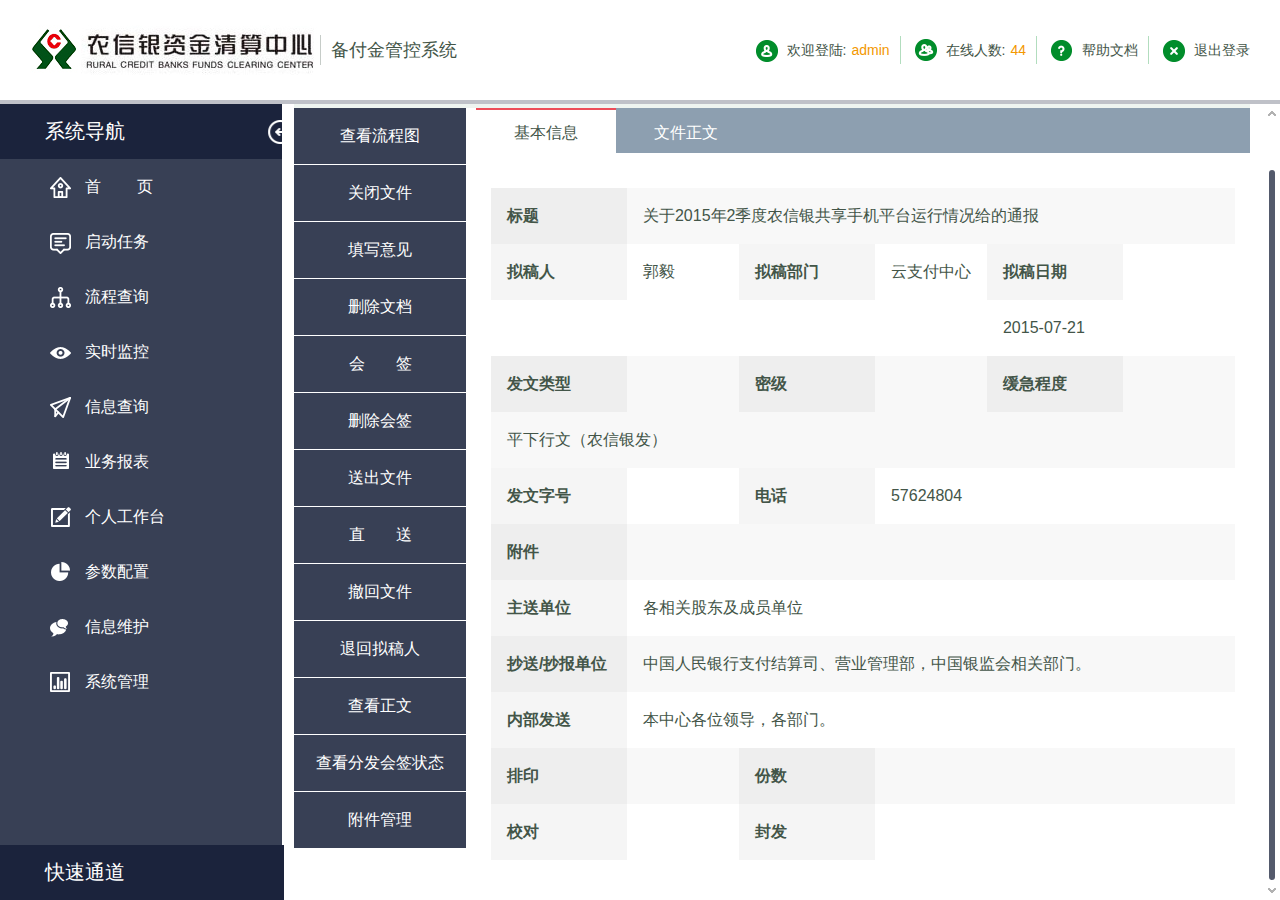
<file: npmsFormShow2.html>
<!DOCTYPE html>
<html>
<head>
	<title>农信银</title>
	<meta charset="utf-8">
	<meta name="description" content="" />
	<meta name="keywords" content="" />
	<link type="text/css" rel="stylesheet" href="css/reset.css">
	<link type="text/css" rel="stylesheet" href="css/index.css">
	<link type="text/css" rel="stylesheet" href="css/jquery.mCustomScrollbar.css">
	<link type="text/css" rel="stylesheet" href="css/npmsFormShow.css">
	<script type="text/javascript" src="js/jquery-1.10.1.min.js"></script>
	<script type="text/javascript" src="js/index.js"></script>	
	<script type="text/javascript" src="js/mpmsFormShow.js"></script>
	<script type="text/javascript" src="js/jquery.mCustomScrollbar.js"></script>
</head>
<body class="black">
	<div class="head">
		<div class="logo"><img src="images/logo.jpg" width="290" height="50"></div>
		<p>备付金管控系统</p>
		<ul>
			<li><img src="images/logon.png">欢迎登陆:<span>admin</span></li>
			<li><img src="images/online.png">在线人数:<span>44</span></li>
			<li><img src="images/help.png"><a href="#">帮助文档</a></li>
			<li class="delate"><img src="images/delate.png"><a href="#">退出登录</a></li>
			<div class="clear"></div>
		</ul>
	</div>
	<div class="content">
		<div class="connav">
			<p class="navtop">系统导航</p>
			<ul>
				<li>
					<a href="javascript:void(0)"><img src="images/black/ln1.png">首 <span></span>页</a>
					<dl>
						<dd><a href="#">成员机构清算备付金划入</a></dd>
					</dl>					
				</li>
				<li>
					<a href="javascript:void(0)"><img src="images/black/ln2.png">启动任务</a>
					<dl>
						<dd><a href="#">成员机构清算备付金划入</a></dd>
					</dl>						
				</li>
				<li>
					<a href="javascript:void(0)"><img src="images/black/ln3.png">流程查询</a>
					<dl>
						<dd><a href="#">成员机构清算备付金划入</a></dd>
						<dd><a href="#">成员机构清算备付金划出</a></dd>
						<dd><a href="#">开立银行存款帐户</a></dd>
						<dd><a href="#">撤销银行存款帐户</a></dd>
						<dd><a href="#">清算专用存款帐户资金划入</a></dd>
						<dd><a href="#">清算专用存款帐户资金划出</a></dd>
						<dd><a href="#">划转活期存款</a></dd>
						<dd><a href="#">新增存款</a></dd>
						<dd><a href="#">支取定期存款</a></dd>
						<dd><a href="#">转存定期存款</a></dd>
						<dd><a href="#">购买国债</a></dd>
						<dd><a href="#">兑付国债</a></dd>
						<dd><a href="#">成员机构信息维护</a></dd>
						<dd><a href="#">文档管理</a></dd>
						<dd><a href="#">自动划出预约申请流程</a></dd>
						<dd><a href="#">业务部冲账</a></dd>
					</dl>					
				</li>
				<li><a href="javascript:void(0)"><img src="images/black/ln4.png">实时监控</a></li>
				<li><a href="javascript:void(0)"><img src="images/black/ln5.png">信息查询</a></li>
				<li><a href="javascript:void(0)"><img src="images/black/ln6.png">业务报表</a></li>
				<li><a href="javascript:void(0)"><img src="images/black/ln7.png">个人工作台</a></li>
				<li><a href="javascript:void(0)"><img src="images/black/ln8.png">参数配置</a></li>
				<li><a href="javascript:void(0)"><img src="images/black/ln9.png">信息维护</a></li>
				<li><a href="javascript:void(0)"><img src="images/black/ln10.png">系统管理</a></li>
			</ul>
			<p class="navbtm">快速通道</p>
		</div>
		<div class="right">
			<div class="bar">
				<a href="#">首页</a>
				<a class="close" href="#">成员机构清算备付金划出</a>
			</div>			
			<div class="rightFrame">
				<div class="cloumn clearfix">
					<div class="rightsidebar">
						<ul>
							<li><a href="#">查看流程图</a></li>
							<li><a href="#">关闭文件</a></li>
							<li><a href="#">填写意见</a></li>
							<li><a href="#">删除文档</a></li>
							<li><a href="#">会&nbsp;&nbsp;&nbsp;&nbsp;&nbsp;&nbsp;&nbsp;签</a></li>
							<li><a href="#">删除会签</a></li>
							<li><a href="#">送出文件</a></li>
							<li><a href="#">直&nbsp;&nbsp;&nbsp;&nbsp;&nbsp;&nbsp;&nbsp;送</a></li>
							<li><a href="#">撤回文件</a></li>
							<li><a href="#">退回拟稿人</a></li>
							<li><a href="#">查看正文</a></li>
							<li><a href="#">查看分发会签状态</a></li>
							<li><a href="#">附件管理</a></li>
						</ul>
					</div>
					<div class="rightcontentbox">
						<div class="tabtags">
							<ul class="clearfix">
								<li class="on"><a href="#">基本信息</a></li>
								<li class=""><a href="#">文件正文</a></li>
							</ul>
						</div>
						<div class="tablist" style="display: block;">
							<div class="container">
								<div class="table clearfix2">
									<div class="row clearfix2">
										<div class="col col-12">
											<label>标题</label>
											<p>关于2015年2季度农信银共享手机平台运行情况给的通报</p>
										</div>
									</div>
									<div class="row even clearfix2">
										<div class="col col-4">
											<label>拟稿人</label>
											<p>郭毅</p>
										</div>
										<div class="col col-4">
											<label>拟稿部门</label>
											<p>云支付中心</p>
										</div>
										<div class="col col-4">
											<label>拟稿日期</label>
											<p>2015-07-21</p>
										</div>
									</div>
									<div class="row clearfix2">
										<div class="col col-4">
											<label>发文类型</label>
											<p>平下行文（农信银发）</p>
										</div>
										<div class="col col-4">
											<label>密级</label>
											<p></p>
										</div>
										<div class="col col-4">
											<label>缓急程度</label>
											<p></p>
										</div>
									</div>
									<div class="row even clearfix2">
										<div class="col col-4">
											<label>发文字号</label>
											<p></p>
										</div>
										<div class="col col-4">
											<label>电话</label>
											<p>57624804</p>
										</div>										
									</div>
									<div class="row clearfix2">
										<div class="col col-12">
											<label>附件</label>
											<p></p>
										</div>
									</div>
									<div class="row even clearfix2">
										<div class="col col-12">
											<label>主送单位</label>
											<p>各相关股东及成员单位</p>
										</div>
									</div>
									<div class="row clearfix2">
										<div class="col col-12">
											<label>抄送/抄报单位</label>
											<p>中国人民银行支付结算司、营业管理部，中国银监会相关部门。</p>
										</div>
									</div>
									<div class="row even clearfix2">
										<div class="col col-12">
											<label>内部发送</label>
											<p>本中心各位领导，各部门。</p>
										</div>
									</div>
									<div class="row clearfix2">
										<div class="col col-4">
											<label>排印</label>
											<p></p>
										</div>
										<div class="col col-4">
											<label>份数</label>
											<p></p>
										</div>										
									</div>
									<div class="row even clearfix2">
										<div class="col col-4">
											<label>校对</label>
											<p></p>
										</div>
										<div class="col col-4">
											<label>封发</label>
											<p></p>
										</div>										
									</div>
								</div>
							</div>
						</div>
						<div class="tablist" style="display: none;">
							2
						</div>
					</div>
				</div>
			</div>			
		</div>
	</div>
</body>
</html>
</file>
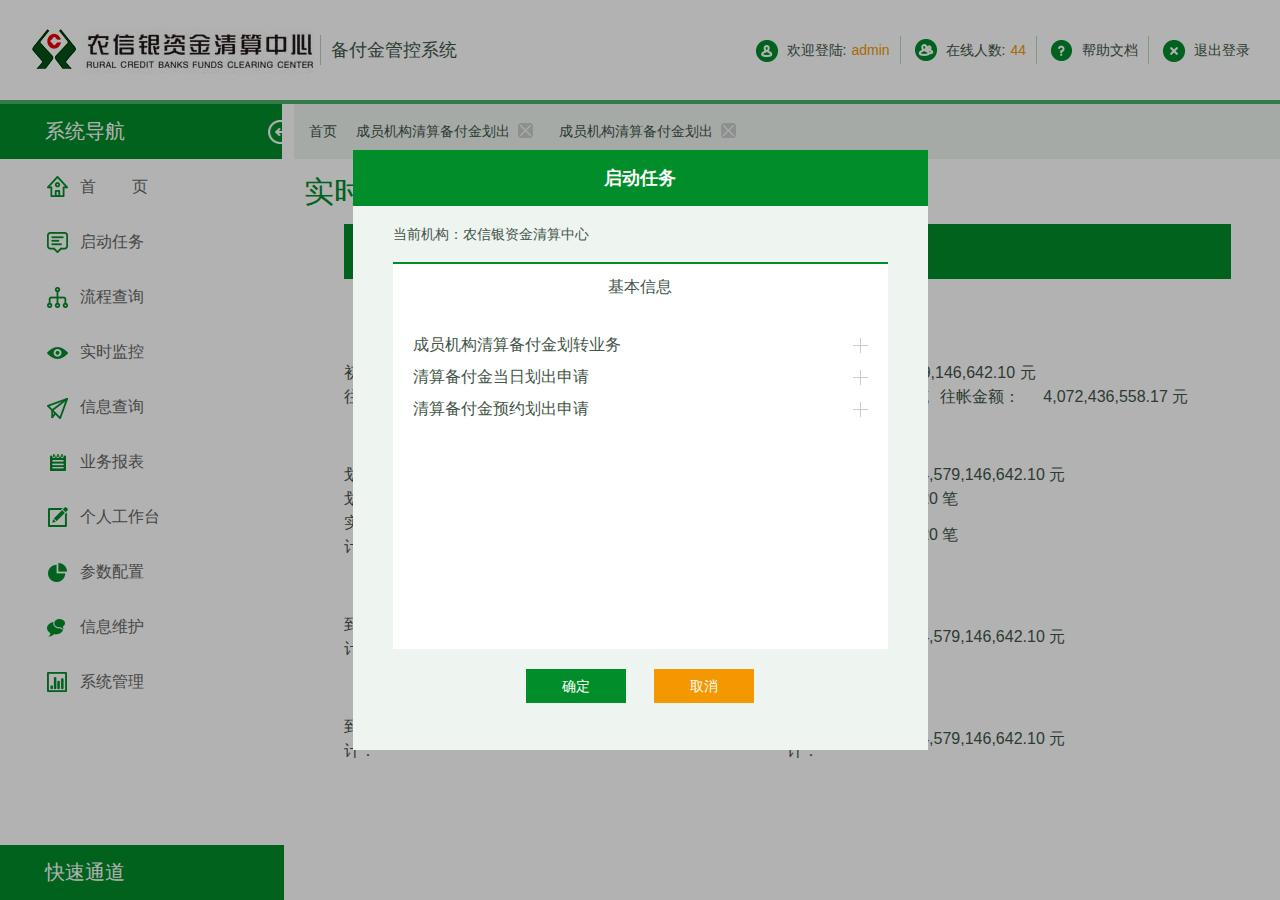
<file: shishijinakong.html>
<!DOCTYPE html>
<html>
<head>
	<title>农信银</title>
	<meta charset="utf-8">
	<meta name="description" content="" />
	<meta name="keywords" content="" />
	<link type="text/css" rel="stylesheet" href="css/reset.css">
	<link type="text/css" rel="stylesheet" href="css/index.css">
	<link type="text/css" rel="stylesheet" href="css/npmsFormShow.css">
	<link type="text/css" rel="stylesheet" href="css/jquery.mCustomScrollbar.css">
	<script type="text/javascript" src="js/jquery-1.10.1.min.js"></script>
	<script type="text/javascript" src="js/index.js"></script>	
	<script type="text/javascript" src="js/mpmsFormShow.js"></script>
	<script type="text/javascript" src="js/jquery.mCustomScrollbar.js"></script>
</head>
<body>
	<div class="head">
		<div class="logo"><img src="images/logo.jpg" width="290" height="50"></div>
		<p>备付金管控系统</p>
		<ul>
			<li><img src="images/logon.png">欢迎登陆:<span>admin</span></li>
			<li><img src="images/online.png">在线人数:<span>44</span></li>
			<li><img src="images/help.png"><a href="#">帮助文档</a></li>
			<li class="delate"><img src="images/delate.png"><a href="#">退出登录</a></li>
			<div class="clear"></div>
		</ul>
	</div>
	<div class="content">
		<div class="connav">
			<p class="navtop">系统导航</p>
			<ul>
				<li>
					<a href="javascript:void(0)"><img src="images/ln1.png">首 <span></span>页</a>
					<dl>
						<dd><a href="#">成员机构清算备付金划入</a></dd>
					</dl>					
				</li>
				<li>
					<a href="javascript:void(0)"><img src="images/ln2.png">启动任务</a>
					<dl>
						<dd><a href="#">成员机构清算备付金划入</a></dd>
					</dl>						
				</li>
				<li>
					<a href="javascript:void(0)"><img src="images/ln3.png">流程查询</a>
					<dl>
						<dd><a href="#">成员机构清算备付金划入</a></dd>
						<dd><a href="#">成员机构清算备付金划出</a></dd>
						<dd><a href="#">开立银行存款帐户</a></dd>
						<dd><a href="#">撤销银行存款帐户</a></dd>
						<dd><a href="#">清算专用存款帐户资金划入</a></dd>
						<dd><a href="#">清算专用存款帐户资金划出</a></dd>
						<dd><a href="#">划转活期存款</a></dd>
						<dd><a href="#">新增存款</a></dd>
						<dd><a href="#">支取定期存款</a></dd>
						<dd><a href="#">转存定期存款</a></dd>
						<dd><a href="#">购买国债</a></dd>
						<dd><a href="#">兑付国债</a></dd>
						<dd><a href="#">成员机构信息维护</a></dd>
						<dd><a href="#">文档管理</a></dd>
						<dd><a href="#">自动划出预约申请流程</a></dd>
						<dd><a href="#">业务部冲账</a></dd>
					</dl>					
				</li>
				<li><a href="javascript:void(0)"><img src="images/ln4.png">实时监控</a></li>
				<li><a href="javascript:void(0)"><img src="images/ln5.png">信息查询</a></li>
				<li><a href="javascript:void(0)"><img src="images/ln6.png">业务报表</a></li>
				<li><a href="javascript:void(0)"><img src="images/ln7.png">个人工作台</a></li>
				<li><a href="javascript:void(0)"><img src="images/ln8.png">参数配置</a></li>
				<li><a href="javascript:void(0)"><img src="images/ln9.png">信息维护</a></li>
				<li><a href="javascript:void(0)"><img src="images/ln10.png">系统管理</a></li>
			</ul>
			<p class="navbtm">快速通道</p>
		</div>
		<div class="right">
			<div class="bar">
				<a href="#">首页</a>
				<a href="#" class="close">成员机构清算备付金划出</a>
				<a href="#" class="close">成员机构清算备付金划出</a>
			</div>
			<h1>实时监控</h1>
			<div class="box">
				<div class="title">备付金管控系统监控界面</div>
				<div class="subtitle">数据获取时间：  2015-07-21   17:29:54</div>
				<h2>备付金专用存款账户监控：</h2>
				<table width="100%" border="0" cellspacing="0" cellpadding="0" class="date">
				  <tr>
				    <td>初始余额：</td>
				    <td colspan="3"><span>4,579,146,642.10 元</span></td>
				    <td>初始余额：</td>
				    <td colspan="3"><span>4,579,146,642.10 元</span></td>
				  </tr>
				  <tr>
				    <td>往帐笔数：</td>
				    <td><span>20 笔</span></td>
				    <td>往帐金额：</td>
				    <td><span>4,072,436,558.17 元</span></td>
				    <td>往帐笔数：</td>
				    <td><span>20 笔</span></td>
				    <td>往帐金额：</td>
				    <td><span>4,072,436,558.17 元</span></td>
				  </tr>
				</table>
				
				<h2>备付金专用存款账户监控：</h2>
				<table width="100%" border="0" cellspacing="0" cellpadding="0" class="date">
				  <tr>
				    <td width="15%">划入笔数合计：</td>
				    <td width="35%">40 笔</td>
				    <td width="15%">划入金额合计：</td>
				    <td width="35%">4,579,146,642.10 元</td>
				  </tr>
				  <tr>
				    <td>划出笔数合计：</td>
				    <td>20 笔</td>
				    <td>划出金额合计：</td>
				    <td>20 笔</td>
				  </tr>
				  <tr>
				    <td>实际划出笔数合计：</td>
				    <td>20 笔</td>
				    <td>实际划出金额合计：</td>
				    <td>20 笔</td>
				  </tr>
				</table>				
				<h2>存款到期情况监控：</h2>
				<table width="100%" border="0" cellspacing="0" cellpadding="0" class="date">
				  <tr>
				    <td width="15%">到期存款笔数合计：</td>
				    <td width="35%">4,579,146,642.10 元</td>
				    <td width="15%">到期存款金额合计：</td>
				    <td width="35%">4,579,146,642.10 元</td>
				  </tr>
				</table>				
				<h2>指标监控：</h2>
				<table width="100%" border="0" cellspacing="0" cellpadding="0" class="date">
				  <tr>
				    <td width="15%">到期存款笔数合计：</td>
				    <td width="35%">4,579,146,642.10 元</td>
				    <td width="15%">到期存款金额合计：</td>
				    <td width="35%">4,579,146,642.10 元</td>
				  </tr>
				</table>				
			</div>
		</div>
	</div>	
	<div class="float">
		<div class="float-hd">
			<h3>启动任务</h3>
		</div>
		<div class="float-bd">
			<div class="top">当前机构：<span>农信银资金清算中心</span></div>
			<div class="middle">
				<div class="tabtags">
					<ul>
						<li class="on" style="width: 100%; text-align: center;"><a href="#">基本信息</a></li>
					</ul>
				</div>
				<div class="tablist">
					<div class="tagselect">
						<dl>
							<dt>成员机构清算备付金划转业务</dt>
							<dd><b>&gt;</b><input type="radio" name="model" id="a"><label for="a">成员机构清算备付金划入</label></dd>
							<dd><b>&gt;</b><input type="radio" name="model" id="b"><label for="b">成员机构清算备付金划出</label></dd>
							<dd><b>&gt;</b><input type="radio" name="model" id="c"><label for="c">成员机构备付金当日划出申请</label></dd>
							<dd><b>&gt;</b><input type="radio" name="model" id="d"><label for="d">成员机构清算备付金划出预约申请</label></dd>
							<dd><b>&gt;</b><input type="radio" name="model" id="e"><label for="e">清算备付金划入单笔账务处理（财务）</label></dd>
							<dd><b>&gt;</b><input type="radio" name="model" id="f"><label for="f">成员机构备付金当日划出申请（成员机构发起）</label></dd>
							<dd><b>&gt;</b><input type="radio" name="model" id="g"><label for="g">成员机构清算备付金划出预约（成员机构发起）</label></dd>
						</dl>
						<dl>
							<dt>清算备付金当日划出申请</dt>
							<dd><b>&gt;</b><input type="radio" name="model1" id="fawen1"><label for="fawen1">中心发文</label></dd>
							<dd><b>&gt;</b><input type="radio" name="model1" id="jianbao1"><label for="jianbao1">简报通讯</label></dd>
							<dd><b>&gt;</b><input type="radio" name="model1" id="qingshi1"><label for="qingshi1">内部请示</label></dd>
							<dd><b>&gt;</b><input type="radio" name="model1" id="dangan1"><label for="dangan1">纸质档案借阅</label></dd>
						</dl>
						<dl>
							<dt>清算备付金预约划出申请</dt>
							<dd><b>&gt;</b><input type="radio" name="model2" id="fawen2"><label for="fawen2">中心发文</label></dd>
							<dd><b>&gt;</b><input type="radio" name="model2" id="jianbao2"><label for="jianbao2">简报通讯</label></dd>
							<dd><b>&gt;</b><input type="radio" name="model2" id="qingshi2"><label for="qingshi2">内部请示</label></dd>
							<dd><b>&gt;</b><input type="radio" name="model2" id="dangan2"><label for="dangan2">纸质档案借阅</label></dd>
						</dl>
					</div>
				</div>
			</div>
			<div class="bottom">
				<button type="submit">确定</button>
				<button class="back">取消</button>
			</div>
		</div>
	</div>
	<div class="float-bg"></div>	
</body>
</html>
</file>
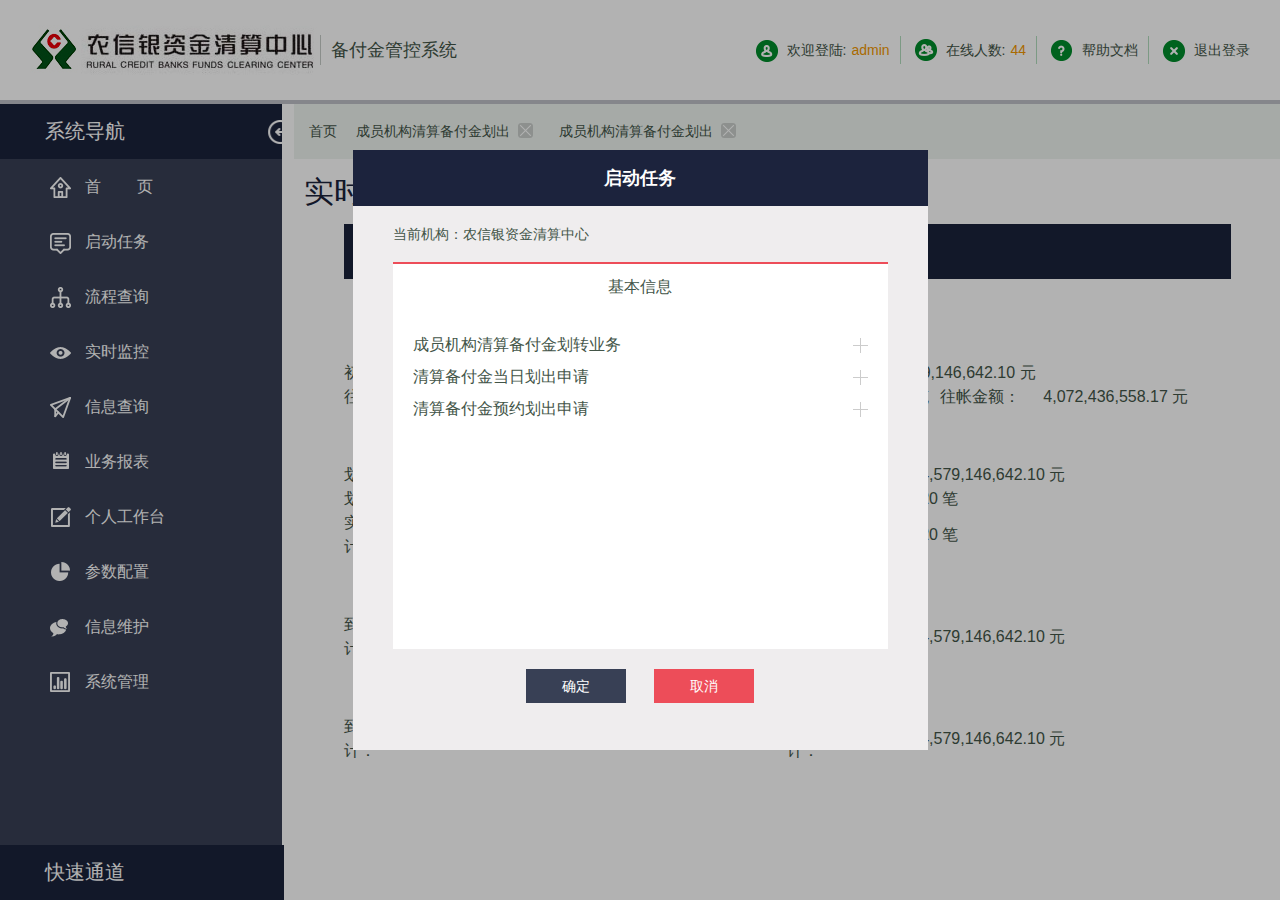
<file: shishijinakong2.html>
<!DOCTYPE html>
<html>
<head>
	<title>农信银</title>
	<meta charset="utf-8">
	<meta name="description" content="" />
	<meta name="keywords" content="" />
	<link type="text/css" rel="stylesheet" href="css/reset.css">
	<link type="text/css" rel="stylesheet" href="css/index.css">
	<link type="text/css" rel="stylesheet" href="css/jquery.mCustomScrollbar.css">
	<link type="text/css" rel="stylesheet" href="css/npmsFormShow.css">
	<script type="text/javascript" src="js/jquery-1.10.1.min.js"></script>
	<script type="text/javascript" src="js/index.js"></script>	
	<script type="text/javascript" src="js/mpmsFormShow.js"></script>
	<script type="text/javascript" src="js/jquery.mCustomScrollbar.js"></script>
</head>
<body class="black">
	<div class="head">
		<div class="logo"><img src="images/logo.jpg" width="290" height="50"></div>
		<p>备付金管控系统</p>
		<ul>
			<li><img src="images/logon.png">欢迎登陆:<span>admin</span></li>
			<li><img src="images/online.png">在线人数:<span>44</span></li>
			<li><img src="images/help.png"><a href="#">帮助文档</a></li>
			<li class="delate"><img src="images/delate.png"><a href="#">退出登录</a></li>
			<div class="clear"></div>
		</ul>
	</div>
	<div class="content">
		<div class="connav">
			<p class="navtop">系统导航</p>
			<ul>
				<li>
					<a href="javascript:void(0)"><img src="images/black/ln1.png">首 <span></span>页</a>
					<dl>
						<dd><a href="#">成员机构清算备付金划入</a></dd>
					</dl>					
				</li>
				<li>
					<a href="javascript:void(0)"><img src="images/black/ln2.png">启动任务</a>
					<dl>
						<dd><a href="#">成员机构清算备付金划入</a></dd>
					</dl>						
				</li>
				<li>
					<a href="javascript:void(0)"><img src="images/black/ln3.png">流程查询</a>
					<dl>
						<dd><a href="#">成员机构清算备付金划入</a></dd>
						<dd><a href="#">成员机构清算备付金划出</a></dd>
						<dd><a href="#">开立银行存款帐户</a></dd>
						<dd><a href="#">撤销银行存款帐户</a></dd>
						<dd><a href="#">清算专用存款帐户资金划入</a></dd>
						<dd><a href="#">清算专用存款帐户资金划出</a></dd>
						<dd><a href="#">划转活期存款</a></dd>
						<dd><a href="#">新增存款</a></dd>
						<dd><a href="#">支取定期存款</a></dd>
						<dd><a href="#">转存定期存款</a></dd>
						<dd><a href="#">购买国债</a></dd>
						<dd><a href="#">兑付国债</a></dd>
						<dd><a href="#">成员机构信息维护</a></dd>
						<dd><a href="#">文档管理</a></dd>
						<dd><a href="#">自动划出预约申请流程</a></dd>
						<dd><a href="#">业务部冲账</a></dd>
					</dl>					
				</li>
				<li><a href="javascript:void(0)"><img src="images/black/ln4.png">实时监控</a></li>
				<li><a href="javascript:void(0)"><img src="images/black/ln5.png">信息查询</a></li>
				<li><a href="javascript:void(0)"><img src="images/black/ln6.png">业务报表</a></li>
				<li><a href="javascript:void(0)"><img src="images/black/ln7.png">个人工作台</a></li>
				<li><a href="javascript:void(0)"><img src="images/black/ln8.png">参数配置</a></li>
				<li><a href="javascript:void(0)"><img src="images/black/ln9.png">信息维护</a></li>
				<li><a href="javascript:void(0)"><img src="images/black/ln10.png">系统管理</a></li>
			</ul>
			<p class="navbtm">快速通道</p>
		</div>
		<div class="right">
			<div class="bar">
				<a href="#">首页</a>
				<a href="#" class="close">成员机构清算备付金划出</a>
				<a href="#" class="close">成员机构清算备付金划出</a>
			</div>
			<h1>实时监控</h1>
			<div class="box">
				<div class="title">备付金管控系统监控界面</div>
				<div class="subtitle">数据获取时间：  2015-07-21   17:29:54</div>
				<h2>备付金专用存款账户监控：</h2>
				<table width="100%" border="0" cellspacing="0" cellpadding="0" class="date">
				  <tr>
				    <td>初始余额：</td>
				    <td colspan="3"><span>4,579,146,642.10 元</span></td>
				    <td>初始余额：</td>
				    <td colspan="3"><span>4,579,146,642.10 元</span></td>
				  </tr>
				  <tr>
				    <td>往帐笔数：</td>
				    <td><span>20 笔</span></td>
				    <td>往帐金额：</td>
				    <td><span>4,072,436,558.17 元</span></td>
				    <td>往帐笔数：</td>
				    <td><span>20 笔</span></td>
				    <td>往帐金额：</td>
				    <td><span>4,072,436,558.17 元</span></td>
				  </tr>
				</table>
				
				<h2>备付金专用存款账户监控：</h2>
				<table width="100%" border="0" cellspacing="0" cellpadding="0" class="date">
				  <tr>
				    <td width="15%">划入笔数合计：</td>
				    <td width="35%">40 笔</td>
				    <td width="15%">划入金额合计：</td>
				    <td width="35%">4,579,146,642.10 元</td>
				  </tr>
				  <tr>
				    <td>划出笔数合计：</td>
				    <td>20 笔</td>
				    <td>划出金额合计：</td>
				    <td>20 笔</td>
				  </tr>
				  <tr>
				    <td>实际划出笔数合计：</td>
				    <td>20 笔</td>
				    <td>实际划出金额合计：</td>
				    <td>20 笔</td>
				  </tr>
				</table>				
				<h2>存款到期情况监控：</h2>
				<table width="100%" border="0" cellspacing="0" cellpadding="0" class="date">
				  <tr>
				    <td width="15%">到期存款笔数合计：</td>
				    <td width="35%">4,579,146,642.10 元</td>
				    <td width="15%">到期存款金额合计：</td>
				    <td width="35%">4,579,146,642.10 元</td>
				  </tr>
				</table>				
				<h2>指标监控：</h2>
				<table width="100%" border="0" cellspacing="0" cellpadding="0" class="date">
				  <tr>
				    <td width="15%">到期存款笔数合计：</td>
				    <td width="35%">4,579,146,642.10 元</td>
				    <td width="15%">到期存款金额合计：</td>
				    <td width="35%">4,579,146,642.10 元</td>
				  </tr>
				</table>				
			</div>
		</div>
	</div>	
	<div class="float">
		<div class="float-hd">
			<h3>启动任务</h3>
		</div>
		<div class="float-bd">
			<div class="top">当前机构：<span>农信银资金清算中心</span></div>
			<div class="middle">
				<div class="tabtags">
					<ul>
						<li class="on" style="width: 100%; text-align: center;"><a href="#">基本信息</a></li>
					</ul>
				</div>
				<div class="tablist">
					<div class="tagselect">
						<dl>
							<dt>成员机构清算备付金划转业务</dt>
							<dd><b>&gt;</b><input type="radio" name="model" id="a"><label for="a">成员机构清算备付金划入</label></dd>
							<dd><b>&gt;</b><input type="radio" name="model" id="b"><label for="b">成员机构清算备付金划出</label></dd>
							<dd><b>&gt;</b><input type="radio" name="model" id="c"><label for="c">成员机构备付金当日划出申请</label></dd>
							<dd><b>&gt;</b><input type="radio" name="model" id="d"><label for="d">成员机构清算备付金划出预约申请</label></dd>
							<dd><b>&gt;</b><input type="radio" name="model" id="e"><label for="e">清算备付金划入单笔账务处理（财务）</label></dd>
							<dd><b>&gt;</b><input type="radio" name="model" id="f"><label for="f">成员机构备付金当日划出申请（成员机构发起）</label></dd>
							<dd><b>&gt;</b><input type="radio" name="model" id="g"><label for="g">成员机构清算备付金划出预约（成员机构发起）</label></dd>
						</dl>
						<dl>
							<dt>清算备付金当日划出申请</dt>
							<dd><b>&gt;</b><input type="radio" name="model1" id="fawen1"><label for="fawen1">中心发文</label></dd>
							<dd><b>&gt;</b><input type="radio" name="model1" id="jianbao1"><label for="jianbao1">简报通讯</label></dd>
							<dd><b>&gt;</b><input type="radio" name="model1" id="qingshi1"><label for="qingshi1">内部请示</label></dd>
							<dd><b>&gt;</b><input type="radio" name="model1" id="dangan1"><label for="dangan1">纸质档案借阅</label></dd>
						</dl>
						<dl>
							<dt>清算备付金预约划出申请</dt>
							<dd><b>&gt;</b><input type="radio" name="model2" id="fawen2"><label for="fawen2">中心发文</label></dd>
							<dd><b>&gt;</b><input type="radio" name="model2" id="jianbao2"><label for="jianbao2">简报通讯</label></dd>
							<dd><b>&gt;</b><input type="radio" name="model2" id="qingshi2"><label for="qingshi2">内部请示</label></dd>
							<dd><b>&gt;</b><input type="radio" name="model2" id="dangan2"><label for="dangan2">纸质档案借阅</label></dd>
						</dl>
					</div>
				</div>
			</div>
			<div class="bottom">
				<button type="submit">确定</button>
				<button class="back">取消</button>
			</div>
		</div>
	</div>
	<div class="float-bg"></div>	
</body>
</html>
</file>
<file: css/index.css>
.head{width: 100%;height: 100px;position: relative;border-bottom: 4px solid #4daf69; color: #435548;}
.head a{color: #435548;}
.head .logo{position: absolute;top:25px;left: 30px;}
.head p{font-size: 18px;height: 30px;line-height: 30px;/*color: #435548;*/position: absolute;top:35px;left: 320px;padding-left: 10px;border-left: 1px solid #c6ccc8;}
.head ul{position: absolute;top:36px;right: 10px;}
.head ul li{float: left;font-size: 14px;line-height: 28px;height: 28px;padding-right: 10px;border-right: 1px solid #b2ddbe;margin-right: 10px;}
.head ul li span{color: #f39800;margin-left: 5px;}
.head ul li.delate{border:none;}
.head ul li img{vertical-align: middle;margin-right: 5px;}
.head ul .logon{background: url();}

.content{width: auto; margin-left: 0px;}
.connav{float: left; /*width:310px;*/ width: 22%; position: relative;}
.connav .navtop{font-size: 20px;color: #fff;line-height: 55px;height: 55px;padding-left: 45px;background: url(../images/prev.png) no-repeat 265px center #018d29;}
.connav .navbtm{ position:absolute; bottom:0px; left:0px; width:85%;font-size: 20px;color: #fff;line-height: 55px;height: 55px;padding-left: 45px;background: center #018d29;margin-top: 69px;}
.connav ul{background: #fff;}
.connav ul li{width: 270px;}
.connav ul li a{padding-left: 45px;font-size: 16px;line-height: 55px;height: 55px;display: block;}
.connav ul li a img{vertical-align: middle;margin-right: 10px;}
.connav ul li:nth-child(even) a{background: #f5f5f5;margin-left: 20px;padding-left: 25px;width: 230px;}
.connav ul li span{display: inline-block;width: 2em;*zoom:1;*display: inline;}
.connav .barbox{position: absolute;top:55px;right: 2px;width: 20px;height: 715px;}
.connav .navbar{position: relative;height: 715px;background: #f5f5f5;}
.connav ul li dl{width: 100%; display: none;}
.connav ul li dl dd { padding-left: 75px;}
.connav ul li dl dd a{
	width: 100%;
	height: auto;
	line-height: 25px;
	padding: 0px;
	font-size: 14px;
}
.connav ul li dl dd a:hover{
	color: #018d29;
}
.connav ul li:nth-child(even) dl dd  a{background:none; margin-left: 0px;padding-left: 0px;width: auto;}
.right{
	float: right;
	width: 77% !important;
}
.workbox { width: 49%; margin-right: 1%; float: left; margin-bottom: 15px;}
.workbox .hd {position: relative;}
.workbox .hd .tab{height: 42px;background: #e5e5e5;}
.hd .btns{position: absolute;top:10px;right:0;}
.hd .btns li{float: left;margin-right: 10px;}
.tab a{display: inline-block;*zoom:1;*display: inline;font-size: 16px;line-height: 42px;height: 42px;padding-left: 60px; padding-right:10px;text-align: right;}
.tab .workon{background: url(../images/icon13.png) no-repeat 20px center;}
.tab .note-out{background: url(../images/icon15.png) no-repeat 20px center;}
.tab .note-in{background: url(../images/icon16.png) no-repeat 20px center;}
.tab .active{border-top: 2px solid #018d29; background:url(../images/icon13.png) no-repeat 20px center #fff;}

.workbox .bd{
	width: 100%;
	font-size: 14px;
	color: #808e82;
}
.workbox .bd a{
	color: #808e82;
}
.workbox .bd dl{padding-left: 60px; line-height: 40px;}
.workbox .bd dl dd{ line-height: 40px; position: relative;}
.workbox .bd dl dd span{position: absolute; right: 20px; top: 0px;}
.workbox .bd .more{ text-align: right; padding-right: 20px;}

.right .bar{
	background: #eef4f0;
	height: 55px;
	line-height: 55px;
	padding-left: 15px;
	font-size: 14px;
}
.right .bar a{
	color: #435548;
	margin-right: 15px;
}
.right .bar a.close{
	background: url(../images/icon_close.png) right center no-repeat;
	padding-right: 30px;
}
.right h1{
	font-size: 30px;
	color: #018d29;
	margin: 10px;
	font-weight: normal;
}
.right .box{
	width: 90%;
	margin: 0% 5%;
}
.right .box .title{
	width: 100%;
	background: #018d29;
	color: #FFFFFF;
	text-align: center;
	height: 55px;
	line-height: 55px;
	font-size: 18px;
}
.right .box .subtitle{
	margin: 10px 0px;
	text-align: center;
}
.right .box h2{
	font-size: 16px;
	color: #435548;
	text-align: center;	
	margin: 15px 0px;		
}
.right .box .date{
	font-size: 16px;
	margin: 10px 0px;
	color: #435548;
}
.right .box .date span{
	color: #435548;
}
</file>
<file: css/npmsFormShow.css>
.clearfix2:before,
.clearfix2:after {
  content: " ";
  display: table
}
.clearfix2:after { clear: both }

.clearfix2{*zoom:1;}
.container{padding:0 15px;}
.row{width: 100%;}
.col{
	float: left;
}
.col-1 {
  width: 8.33333%;
}

.col-2 {
  width: 16.66667%;
}

.col-3 {
  width: 25%;
}

.col-4 {
  width: 33.33333%;
}

.col-5 {
  width: 41.66667%;
}

.col-6 {
  width: 50%;
}

.col-7 {
  width: 58.33333%;
}

.col-8 {
  width: 66.66667%;
}

.col-9 {
  width: 75%;
}

.col-10 {
  width: 83.33333%;
}

.col-11 {
  width: 91.66667%;
}

.col-12 {
  width: 100%;
}

/*.right{background: #eef4f0;}*/

.connav ul li:nth-child(even) a{background: #fff}
.workbox{margin-top: 10px;}
.workbox .pic{padding:24px;}
.workbox .pic .pic-l{float: left;width: 50%;margin-right: 2%;}
.workbox .pic .pic-l a{display: block;}
.workbox .pic .pic-l img{width: 100%;}
.workbox .pic .pic-r{float: left;width: 48%}
.workbox .pic .pic-r h3{font-size: 18px;font-weight: normal;padding:10px 0;}
.workbox .pic .pic-r p{font-size: 14px;line-height: 28px;text-indent: 2em;}

.tab .workon{background: url(../images/icon13-on.png) no-repeat 20px center;}
.tab .workon.active{background: url(../images/icon13.png) #fff no-repeat 20px center;}
.tab .workon-on{background: url(../images/icon13_1-on.png) no-repeat 20px center;}
.tab .workon-on.active{background: url(../images/icon13_1.png) #fff no-repeat 20px center;}
.tab .note-out{background: url(../images/icon14.png) no-repeat 20px center;}
.tab .note-out.active{background: #fff url(../images/icon15.png) no-repeat 20px center;}
.tab .note-in{background: url(../images/icon16.png) no-repeat 20px center;}
.tab .note-in.active{background:#fff url(../images/icon20.png) no-repeat 20px center;}
.tab .active{border-top: 2px solid #018d29; background:url(../images/icon13.png) no-repeat 20px center #fff;}
.tab .read{background: url(../images/read.png) no-repeat 20px center;}
.tab .read.active{background:#fff url(../images/read-on.png) no-repeat 20px center;}
.tab .read-no{background: url(../images/read_no-on.png) no-repeat 20px center;}
.tab .read-no.active{background:#fff url(../images/read_no.png) no-repeat 20px center;}

.subnav{color:#435548;}
.subnav a{font-size: 14px;color:#435548;line-height: 56px;}
.cloumn{width: 100%;}
.rightsidebar{float: left;width: 18%;margin-right: 1%;}
.rightsidebar li a{display: block;font-size: 16px;line-height: 56px;background: #018d29;color:#fff;text-align: center;border-top: 1px solid #fff;}
.rightsidebar li:first-child a{border-top:0 none;}
.rightsidebar li a:hover{background: #4daf69;}
.rightcontentbox{float: left;width: 81%;background: #fff;}
.rightnav .title{
    background: #018d29 url("../images/prev.png") no-repeat scroll right center;
    color: #fff;
    font-size: 20px;
    height: 45px;
    line-height: 45px;
    padding-left: 25px;	
}
.rightnav{float: left;width: 18%;margin-right: 1%;}
.rightnav ul{ margin: 15px 0px 0px 25px;}
.rightnav ul li{ font-size: 16px; color: #435548;}
.rightnav ul li dl dd a{ font-size: 14px; color: #435548; }
.rightcontentbox .delete{ border: 1px solid #435548; color: #435548; width: 100px; height: 35px; line-height: 35px; display: block; text-align: center;}
.rightcontentbox .delete a{ width: 100px; height: 35px; display: block;}
.rightcontentbox .allfile{ margin: 15px 0px; width: 98%; font-size: 16px;}
.rightcontentbox .allfile tr th{ padding: 0px 10px; background: #018d29; color: #FFFFFF; text-align: center; font-weight: bold; height: 55px;}
.rightcontentbox .allfile tr td{ text-align: center; line-height: 40px;}
.tabtags{background:#e5e5e5;height: 45px;}
.tabtags li{float:left;}
.tabtags li a{padding:0 38px;color:#919692;font-size: 16px;line-height: 45px;display: block;border-top: 2px solid #e5e5e5;}
.tabtags li.on{background: #fff;}
.tabtags li.on a{color:#435548;border-top:2px solid #018d29;}

/*.tablist{display: none;}*/
.tablist .table{padding: 35px 0;}
.tablist .table label{float: left;width: 6.5em;background: #eee;padding:0 1em;font-weight: bold;font-size: 16px;color:#435548;line-height: 56px;height: 56px;}
.tablist .table .even label{background: #f5f5f5;}
.tablist .table p{float: left;padding:0 1em;font-size: 16px;color:#435548;line-height: 56px;height: 56px;}

.tablist .tagselect{padding:20px;}
.tablist .tagselect dt{font-size: 16px;line-height: 32px;color:#435548;font-weight: normal;cursor:pointer;}
.tablist .tagselect dd{font-size: 14px;line-height: 28px;display: none;}
.tablist .tagselect dd input[type="radio"]{margin:0 10px 0 5px;position: relative;top:2px;}
.tablist .tagselect dd b{font-weight: normal;color:#018d29;}


.float-bg{background: #000;opacity: 0.3;filter:alpha(opacity=30);position: fixed;width: 100%;height: 100%;left:0;top:0;z-index: 99;}
.float{width: 575px;height: 600px;position: fixed;left: 50%;margin-left:-287.5px;margin-top:-300px;top:50%;background: #eef4f0;z-index: 100;}
.float-hd{background: #018d29;}
.float-hd h3{font-size:18px;text-align: center;font-weight: bold;color:#fff;line-height: 56px;}
.float-bd{padding:0 40px;}
.float-bd .top{font-size:14px;color:#435548;line-height: 56px; }
.float-bd .middle .tagselect{height: 300px;overflow: auto;background: #fff;}
.float-bd .middle .tagselect dt{padding-right: 10px;background: url(../images/icon-plus.png) right center no-repeat;}
.float-bd .middle .tagselect dd{padding-right: 10px;background: url(../images/icon-zoom.png) right center no-repeat;}
.float-bd .bottom{text-align: center;margin-top: 20px;}
.float-bd .bottom button{width:100px;margin:0 auto;border:0 none;outline: none;background:#018d29;color:#fff;text-align: center;font-size: 14px;line-height: 34px;height: 34px;margin-left: 25px;}
.float-bd .bottom button:first-child{margin-left: 0;}
.float-bd .bottom .back{background: #f39800;}

.page{ width: 100%; overflow: hidden; margin-bottom: 20px; font-size: 14px;}
.page dd{ float: left; margin: 0px 5px; }
.page dd.first,.page dd.prev,.page dd.next,.page dd.last,.page dd.first,.page dd.refresh{ width: 30px; height: 30px;}
.page dd.first a,.page dd.prev a,.page dd.next a,.page dd.last a,.page dd.first a,.page dd.refresh a{ width: 30px; height: 30px; display: block;}
.page dd.first a{ background: url(../images/icon_first1.png) 0px 0px no-repeat;}
.page dd.first a:hover{ background: url(../images/icon_first2.png) 0px 0px no-repeat;}
.page dd.prev a{ background: url(../images/icon_pre1.png) 0px 0px no-repeat;}
.page dd.prev a:hover{ background: url(../images/icon_pre2.png) 0px 0px no-repeat;}
.page dd.next a{ background: url(../images/icon_next1.png) 0px 0px no-repeat;}
.page dd.next a:hover{ background: url(../images/icon_next2.png) 0px 0px no-repeat;}
.page dd.last a{ background: url(../images/icon_last1.png) 0px 0px no-repeat;}
.page dd.last a:hover{ background: url(../images/icon_last2.png) 0px 0px no-repeat;}
.page dd.refresh a{ background: url(../images/icon_re1.png) 0px 0px no-repeat;}
.page dd.refresh a:hover{ background: url(../images/icon_re2.png) 0px 0px no-repeat;}
.page dd.jump input{ width: 50px; height: 30px;}
.page dd.search input{ padding:0px 5px; width: 220px; height: 30px; background: url(../images/icon_search.png) right center no-repeat;}

/*黑版样式*/
.black .mCSB_scrollTools{background-color: #fff;}
.black .mCS-dark-3.mCSB_scrollTools .mCSB_dragger .mCSB_dragger_bar{background-color:#1b233c;}
.black .mCSB_dragger_onDrag .mCSB_dragger_bar{background-color:#1b233c;}
.black .mCS-dark-3.mCSB_scrollTools .mCSB_dragger:hover .mCSB_dragger_bar{ background-color: #1b233c;}
.black .head{border-bottom-color:#bfc1c8;}
.black .connav ul{background-color:#384055; }
.black .connav ul li a{color:#fff;}
.black .connav ul li:nth-child(even) a{background-color:#384055;}
.black .connav .navtop{background-color:#1b233c; }
.black .connav .navbtm{background-color:#1b233c; }
.black .tab .active{border-top-color:#384055;}
.black .workbox .hd .tab{background-color: #8d9fb0;}
.black .tab a{color:#fff;}
.black .rightsidebar li a{background: #384055;}
.black .rightsidebar li a:hover{background: #606778;}
.black .tabtags{background: #8d9fb0;}
.black .tabtags li a{border-top-color:#8d9fb0;color:#fff;}
.black .tabtags li.on a{border-top-color:#ed4d59;color:#435548;}
.black .tablist .table .row{background: #f8f8f8;}
.black .tablist .table .row.even{background: #fff;}
.black .tab .active{color:#435548;}
.black .tab .workon{background-image: url(../images/black/icon13-on.png) }
.black .tab .workon.active{background-image: url(../images/black/icon13.png)  }
.black .tab .workon-on{background-image: url(../images/black/icon13_1-on.png) }
.black .tab .workon-on.active{background-image: url(../images/black/icon13_1.png)  }
.black .tab .note-out{background-image: url(../images/black/icon14.png) }
.black .tab .note-out.active{background-image:  url(../images/black/icon15.png) }
.black .tab .note-in{background-image: url(../images/black/icon16.png) }
.black .tab .note-in.active{background-image: url(../images/black/icon20.png) }
.black .tab .active{border-top: 2px solid #ed4d59; background-image:url(../images/black/icon13.png)}
.black .tab .read{background-image: url(../images/black/read.png) }
.black .tab .read.active{background-image: url(../images/black/read-on.png) }
.black .tab .read-no{background-image: url(../images/black/read_no-on.png) }
.black .tab .read-no.active{background-image: url(../images/black/read_no.png) }

.black .tablist .tagselect dd b{color:#ed4d59;}
.black .float{background: #efedee;}
.black .float-hd{background: #1c233d;}
.black .float-bd .middle .tagselect dd{background-image: url(../images/black/icon-zoom.png);}

.black .float-bd .bottom button{background: #384055;}
.black .float-bd .bottom .back{background: #ed4d59;}

.black .rightnav .title{background-color: #1b233c;}
.black h1{ color: #1b233c;}
.black .rightcontentbox .allfile tr th{background: #1b233c;}
.black .page dd.first a{ background: url(../images/black/icon_first1.png) 0px 0px no-repeat;}
.black .page dd.first a:hover{ background: url(../images/black/icon_first2.png) 0px 0px no-repeat;}
.black .page dd.prev a{ background: url(../images/black/icon_pre1.png) 0px 0px no-repeat;}
.black .page dd.prev a:hover{ background: url(../images/black/icon_pre2.png) 0px 0px no-repeat;}
.black .page dd.next a{ background: url(../images/black/icon_next1.png) 0px 0px no-repeat;}
.black .page dd.next a:hover{ background: url(../images/black/icon_next2.png) 0px 0px no-repeat;}
.black .page dd.last a{ background: url(../images/black/icon_last1.png) 0px 0px no-repeat;}
.black .page dd.last a:hover{ background: url(../images/black/icon_last2.png) 0px 0px no-repeat;}
.black .page dd.refresh a{ background: url(../images/black/icon_re1.png) 0px 0px no-repeat;}
.black .page dd.refresh a:hover{ background: url(../images/black/icon_re2.png) 0px 0px no-repeat;}
.black .connav ul li dl dd a:hover{ color: #FFFFFF;}
.black .right .box .title{	background: #1b233c;}
</file>
